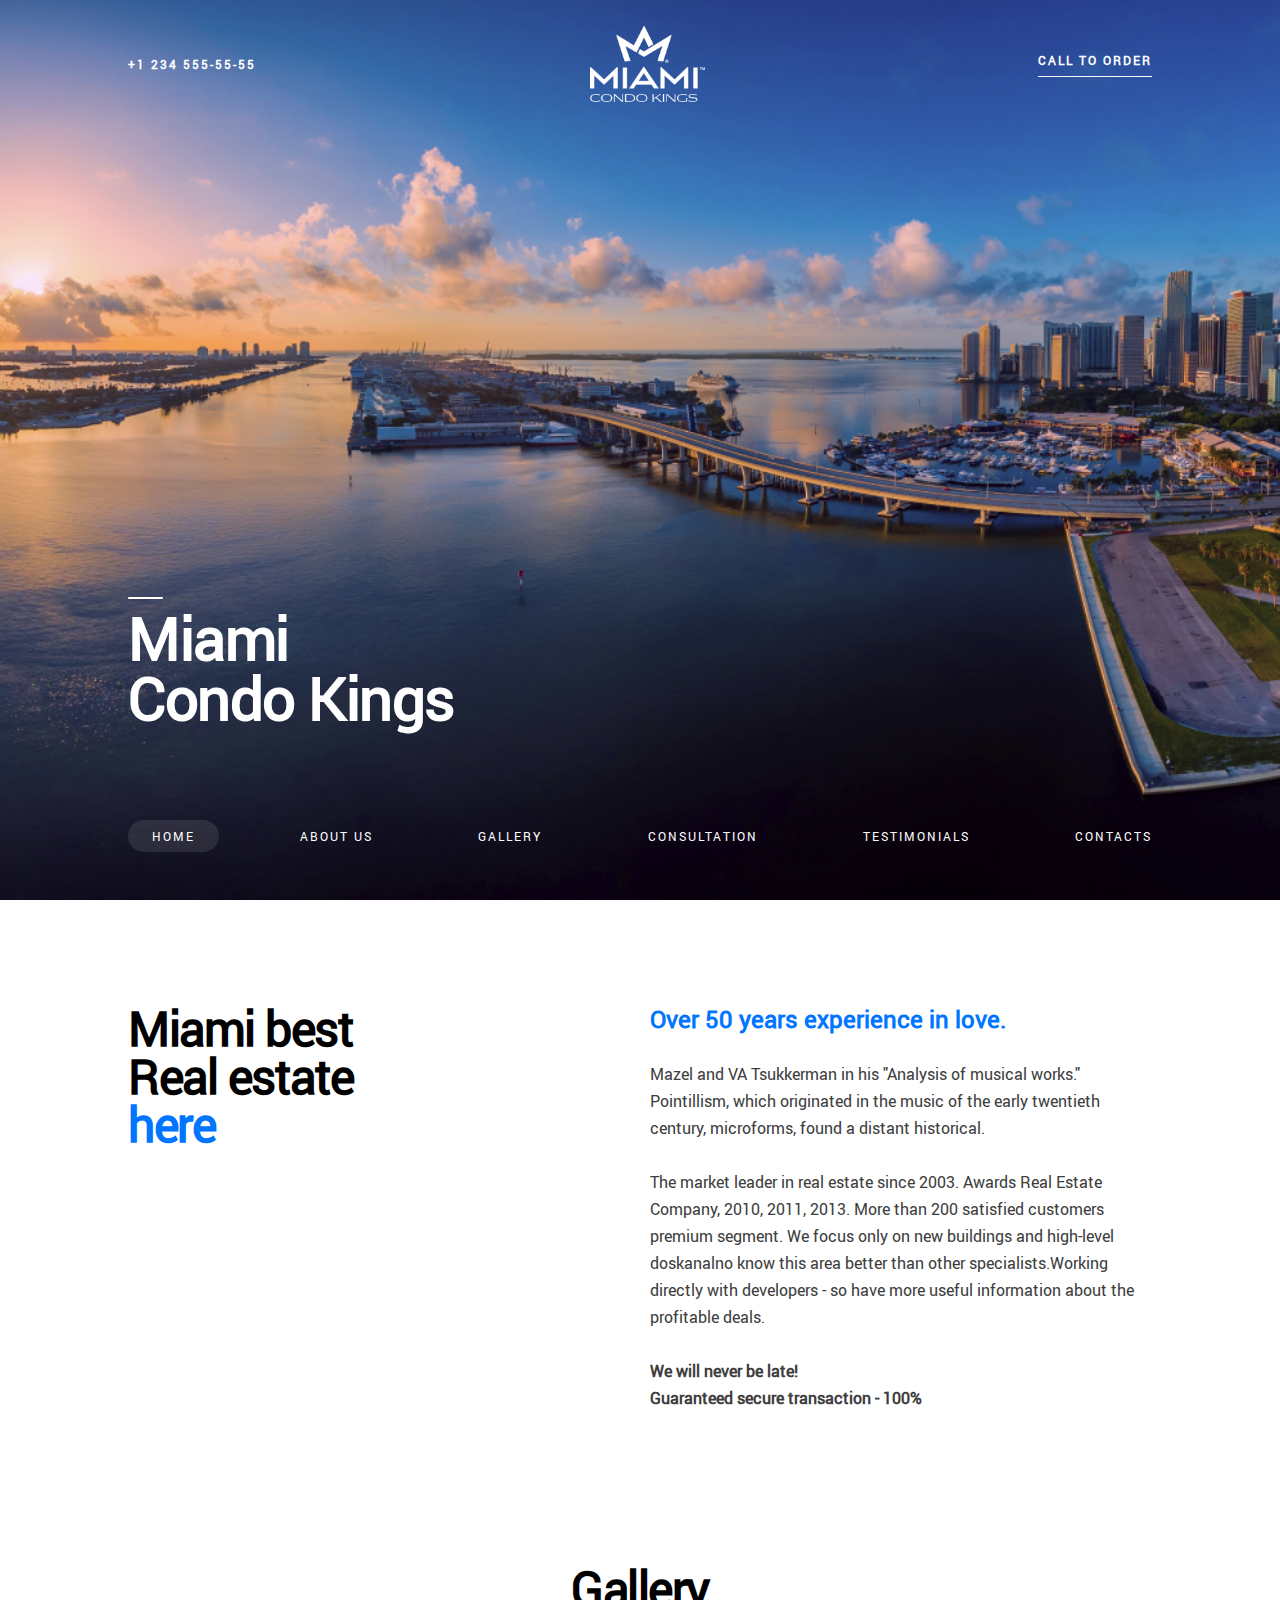
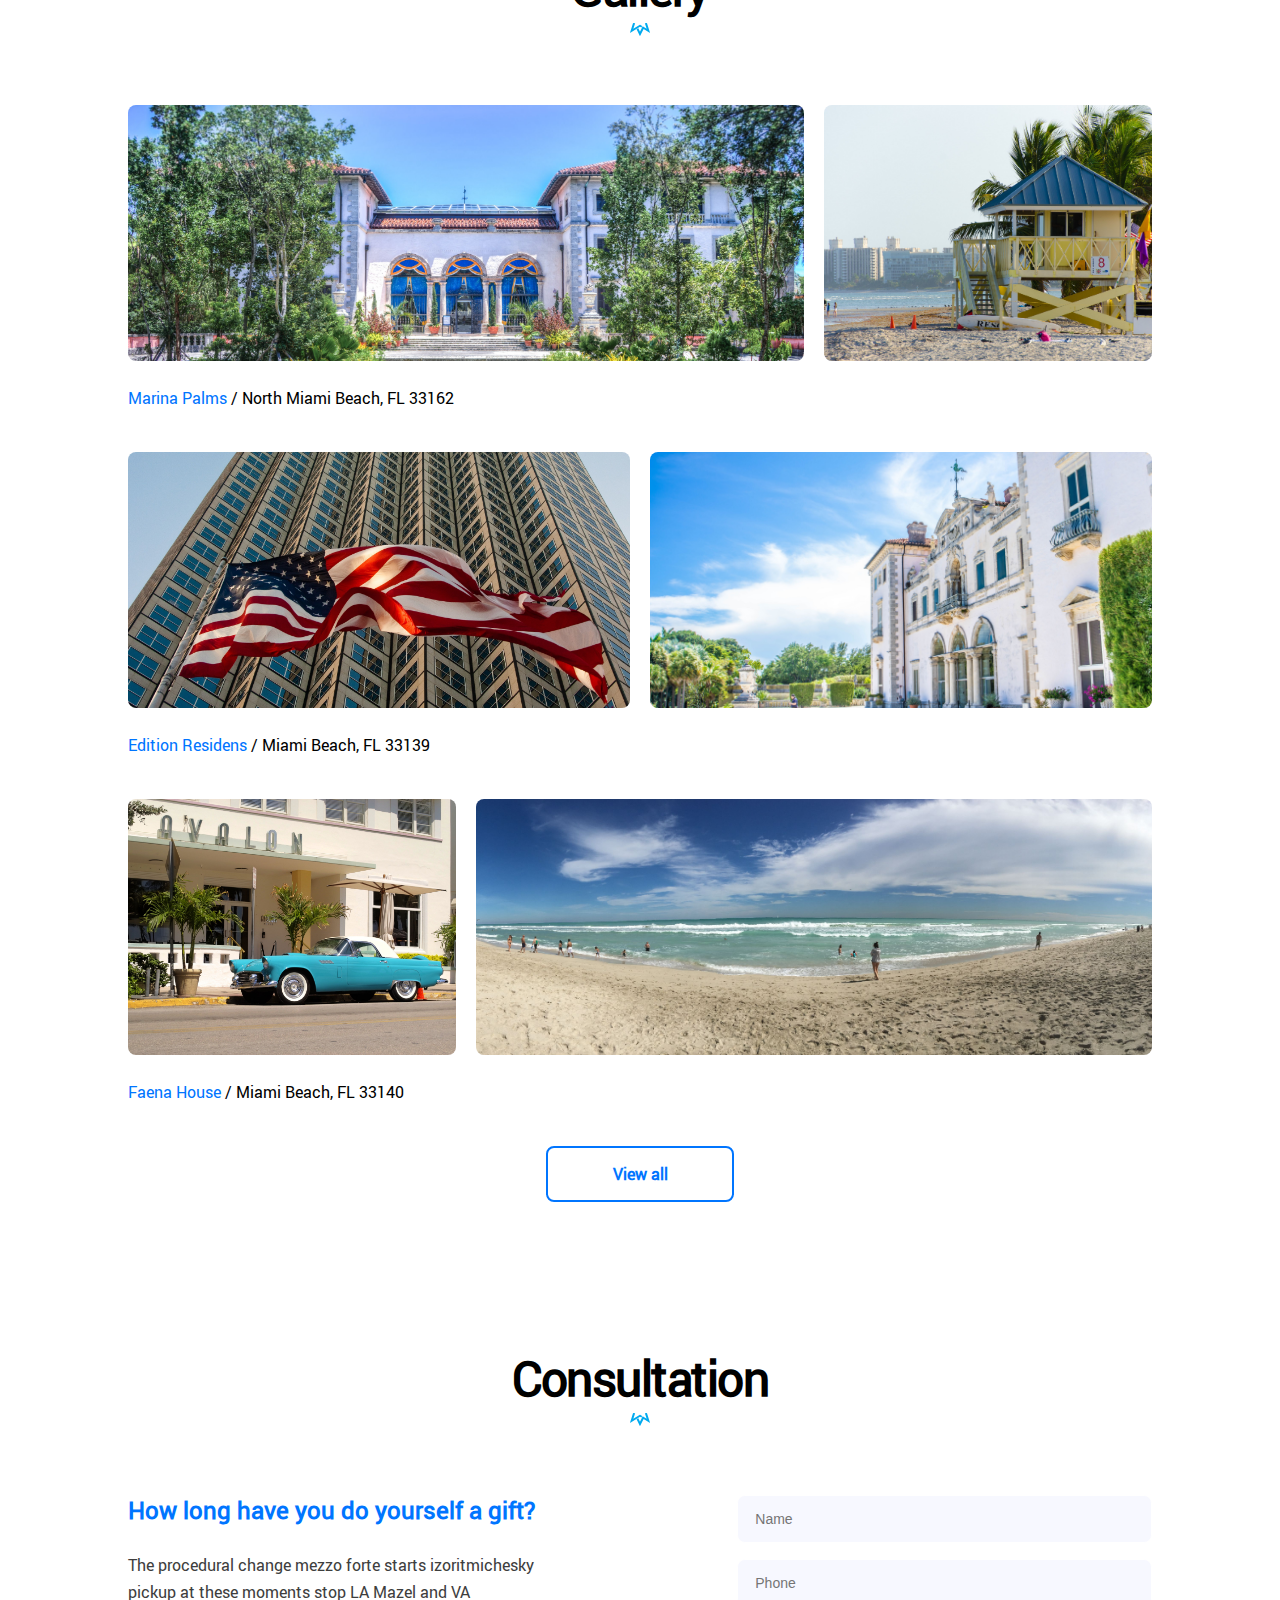
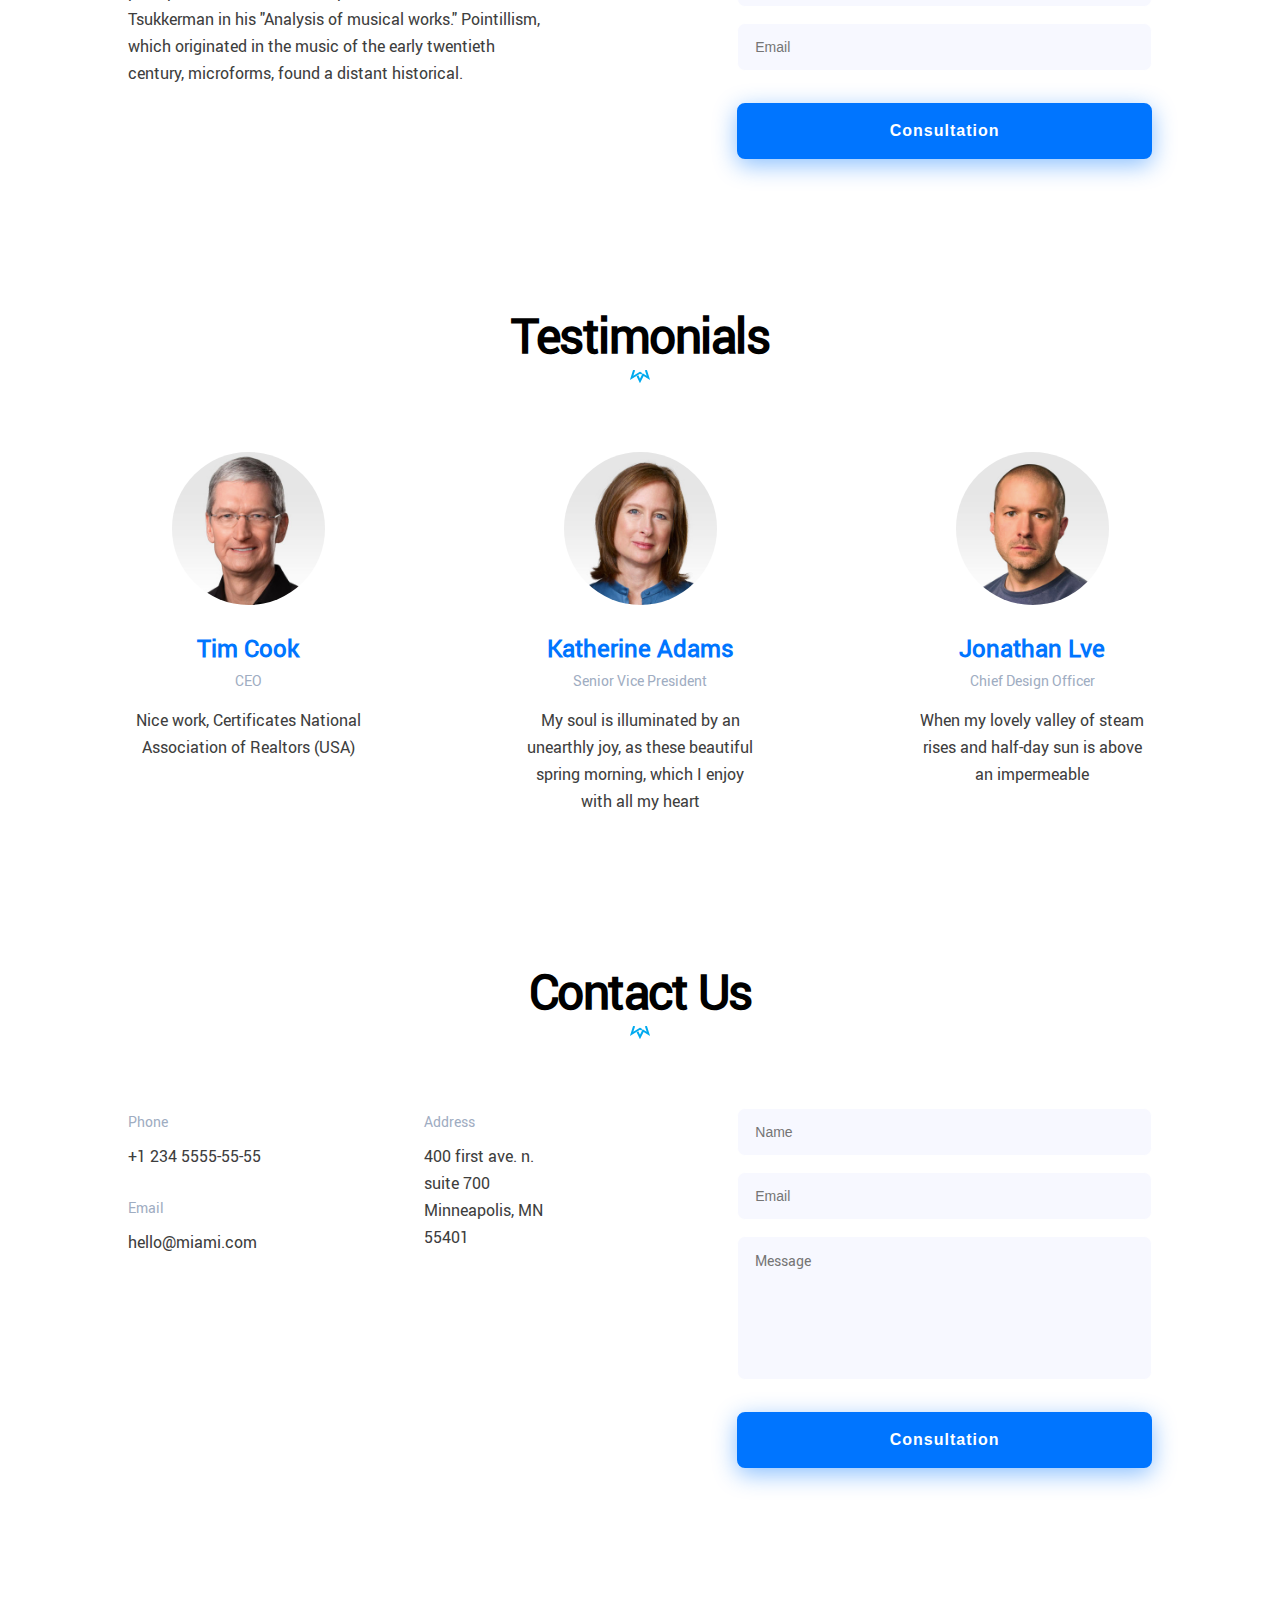
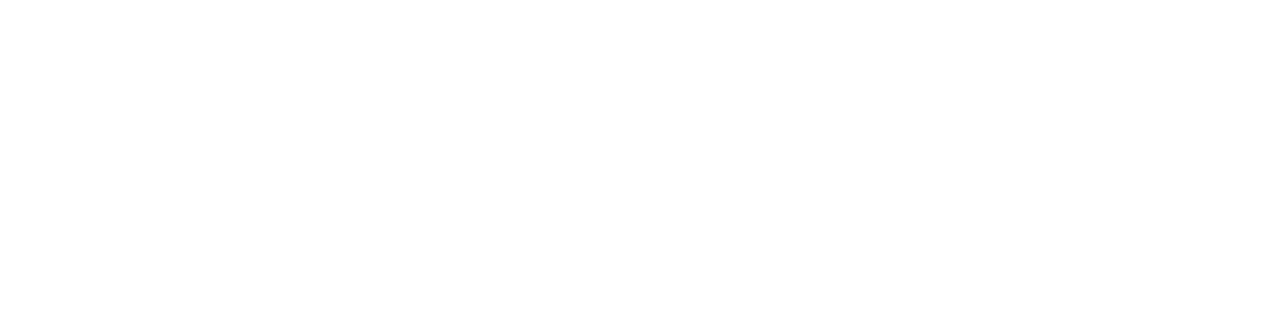
<file: index.html>
<!DOCTYPE html><html lang="en"><head><meta charset="UTF-8"><meta name="viewport" content="width=device-width, initial-scale=1.0"><title>Miami</title><link rel="stylesheet" href="main.54ec2a8a.css"><link rel="shortcut icon" href="favicon.fa6612ad.png"></head><body> <header class="header" id="home"> <section class="header__top"> <div class="header__phone phone-icon"> <a class="header__link" href="tel:+1 234 555-55-55">+1 234 555-55-55</a> </div> <div class="header__logo"></div> <div class="header__order menu-burger"> <a class="header__link" href="tel:+1 234 555-55-55">call to order</a> <input type="checkbox" class="menu-burger__toggle" id="menu"> <label class="menu-burger__button burger" for="menu"> <span></span> </label> <nav class="menu-burger__nav nav-burger"> <ul class="nav-burger__list"> <li class="nav-burger__item"> <a href="#home" class="nav-burger__link">Home</a> </li> <li class="nav-burger__item"> <a href="#aboutUs" class="nav-burger__link">About Us</a> </li> <li class="nav-burger__item"> <a href="#gallery" class="nav-burger__link">gallery</a> </li> <li class="nav-burger__item"> <a href="#consultation" class="nav-burger__link">consultation</a> </li> <li class="nav-burger__item"> <a href="#testimonials" class="nav-burger__link">testimonials</a> </li> <li class="nav-burger__item"> <a href="#contacts" class="nav-burger__link">Contacts</a> </li> <li class="nav-burger__item"> <a class="nav-burger__contact" href="tel:+1 234 555-55-55"> +1 234 555-55-55 </a> <a class="nav-burger__contact" href="#">call to order</a> </li> </ul> </nav> </div> </section> <section class="header__middle"> <h1 class="header__title"> Miami<br> Condo Kings </h1> </section> <nav class="nav header__nav"> <ul class="nav__list"> <li class="nav__item"> <a href="#home" class="nav__link">Home</a> </li> <li class="nav__item"> <a href="#aboutUs" class="nav__link">About Us</a> </li> <li class="nav__item"> <a href="#gallery" class="nav__link">gallery</a> </li> <li class="nav__item"> <a href="#consultation" class="nav__link">consultation</a> </li> <li class="nav__item"> <a href="#testimonials" class="nav__link">testimonials</a> </li> <li class="nav__item"> <a href="#contacts" class="nav__link">Contacts</a> </li> </ul> </nav> </header> <main class="content"> <section class="section" id="aboutUs"> <div class="info"> <h2 class="info__title"> Miami best<br> Real estate <a href="mailto:someone@yoursite.com">here</a> </h2> <div class="text-info info__text"> <h4 class="text-info__subtitle"> Over 50 years experience in love. </h4> <br> <p> Mazel and VA Tsukkerman in his "Analysis of musical works." Pointillism, which originated in the music of the early twentieth century, microforms, found a distant historical. </p> <br> <p> The market leader in real estate since 2003. Awards Real Estate Company, 2010, 2011, 2013. More than 200 satisfied customers premium segment. We focus only on new buildings and high-level doskanalno know this area better than other specialists.Working directly with developers - so have more useful information about the profitable deals. </p> <br> <p><strong>We will never be late!<br>Guaranteed secure transaction - 100%</strong></p> </div> </div> </section> <section class="section" id="gallery"> <h2 class="section__title"> Gallery </h2> <div class="gallery"> <div class="pictures pictures-wide--left"> <img class="pictures__item" src="1.9f94d235.jpg" alt=""> <img class="pictures__item" src="2.718d87d5.jpg" alt=""> </div> <p class="gallery__text"> <a href="#" class="link"> Marina Palms </a> / North Miami Beach, FL 33162 </p> <div class="pictures"> <img class="pictures__item" src="3.1952f600.jpg" alt=""> <img class="pictures__item" src="4.28e1045d.jpg" alt=""> </div> <p class="gallery__text"> <a href="#" class="link"> Edition Residens </a> / Miami Beach, FL 33139 </p> <div class="pictures pictures-wide--right"> <img class="pictures__item" src="5.e9ca33db.jpg" alt=""> <img class="pictures__item" src="6.11649f7b.jpg" alt=""> </div> <p class="gallery__text"> <a href="#" class="link"> Faena House </a> / Miami Beach, FL 33140 </p> <a href="#" class="button"> View all </a> </div> </section> <section class="section" id="consultation"> <h2 class="section__title"> Consultation </h2> <div class="consultation"> <div class="text-info consultation__text"> <h4 class="text-info__subtitle"> How long have you do yourself a gift? </h4> <br> <p> The procedural change mezzo forte starts izoritmichesky pickup at these moments stop LA Mazel and VA Tsukkerman in his "Analysis of musical works." Pointillism, which originated in the music of the early twentieth century, microforms, found a distant historical. </p> </div> <form action="" method="GET" class="form consultation__form"> <input class="form__item" type="text" placeholder="Name" required> <input class="form__item" type="tel" name="phone" placeholder="Phone" required> <input class="form__item" type="email" name="email" placeholder="Email" required> <button class="form__button"> Consultation </button> </form> </div> </section> <section class="section" id="testimonials"> <h2 class="section__title"> Testimonials </h2> <div class="testimonials"> <div class="analyst-card testimonials__analyst-card text-info"> <img src="1.95292d92.jpg" class="analyst-card__photo" alt=""> <p class="text-info__subtitle">Tim Cook</p> <p class="analyst-card__position text-info__lead">CEO</p> <p> Nice work, Certificates National Association of Realtors (USA) </p> </div> <div class="analyst-card testimonials__analyst-card text-info"> <img src="2.125feaa7.jpg" class="analyst-card__photo" alt=""> <p class="text-info__subtitle">Katherine Adams</p> <p class="analyst-card__position text-info__lead">Senior Vice President</p> <p> My soul is illuminated by an unearthly joy, as these beautiful spring morning, which I enjoy with all my heart </p> </div> <div class="analyst-card testimonials__analyst-card text-info"> <img src="3.d3e322fd.jpg" class="analyst-card__photo" alt=""> <p class="text-info__subtitle">Jonathan Lve</p> <p class="analyst-card__position text-info__lead">Chief Design Officer</p> <p> When my lovely valley of steam rises and half-day sun is above an impermeable </p> </div> </div> </section> <section class="section" id="contacts"> <h2 class="section__title"> Contact Us </h2> <div class="contacts"> <div class="contacts__info"> <div class="contacts__phone-email"> <div class="contacts__phone text-info"> <p class="text-info__lead">Phone</p> <p>+1 234 5555-55-55</p> </div> <div class="contacts__email text-info"> <p class="text-info__lead">Email</p> <p>hello@miami.com</p> </div> </div> <div class="contacts__address text-info"> <p class="text-info__lead">Address</p> <p> 400 first ave. n.<br> suite 700<br> Minneapolis, MN<br> 55401 </p> </div> </div> <form action="" method="GET" class="form contacts__form"> <input class="form__item" type="text" placeholder="Name" required> <input class="form__item" type="email" name="email" placeholder="Email" required> <textarea class="form__item form__item--textarea" type="text" name="message" placeholder="Message" required></textarea> <button class="form__button">Consultation</button> </form> </div> </section> </main> <footer class="footer"> <div class="footer__logo"></div> </footer> <script type="text/javascript" src="main.b2b0b56a.js"></script> </body></html>
</file>
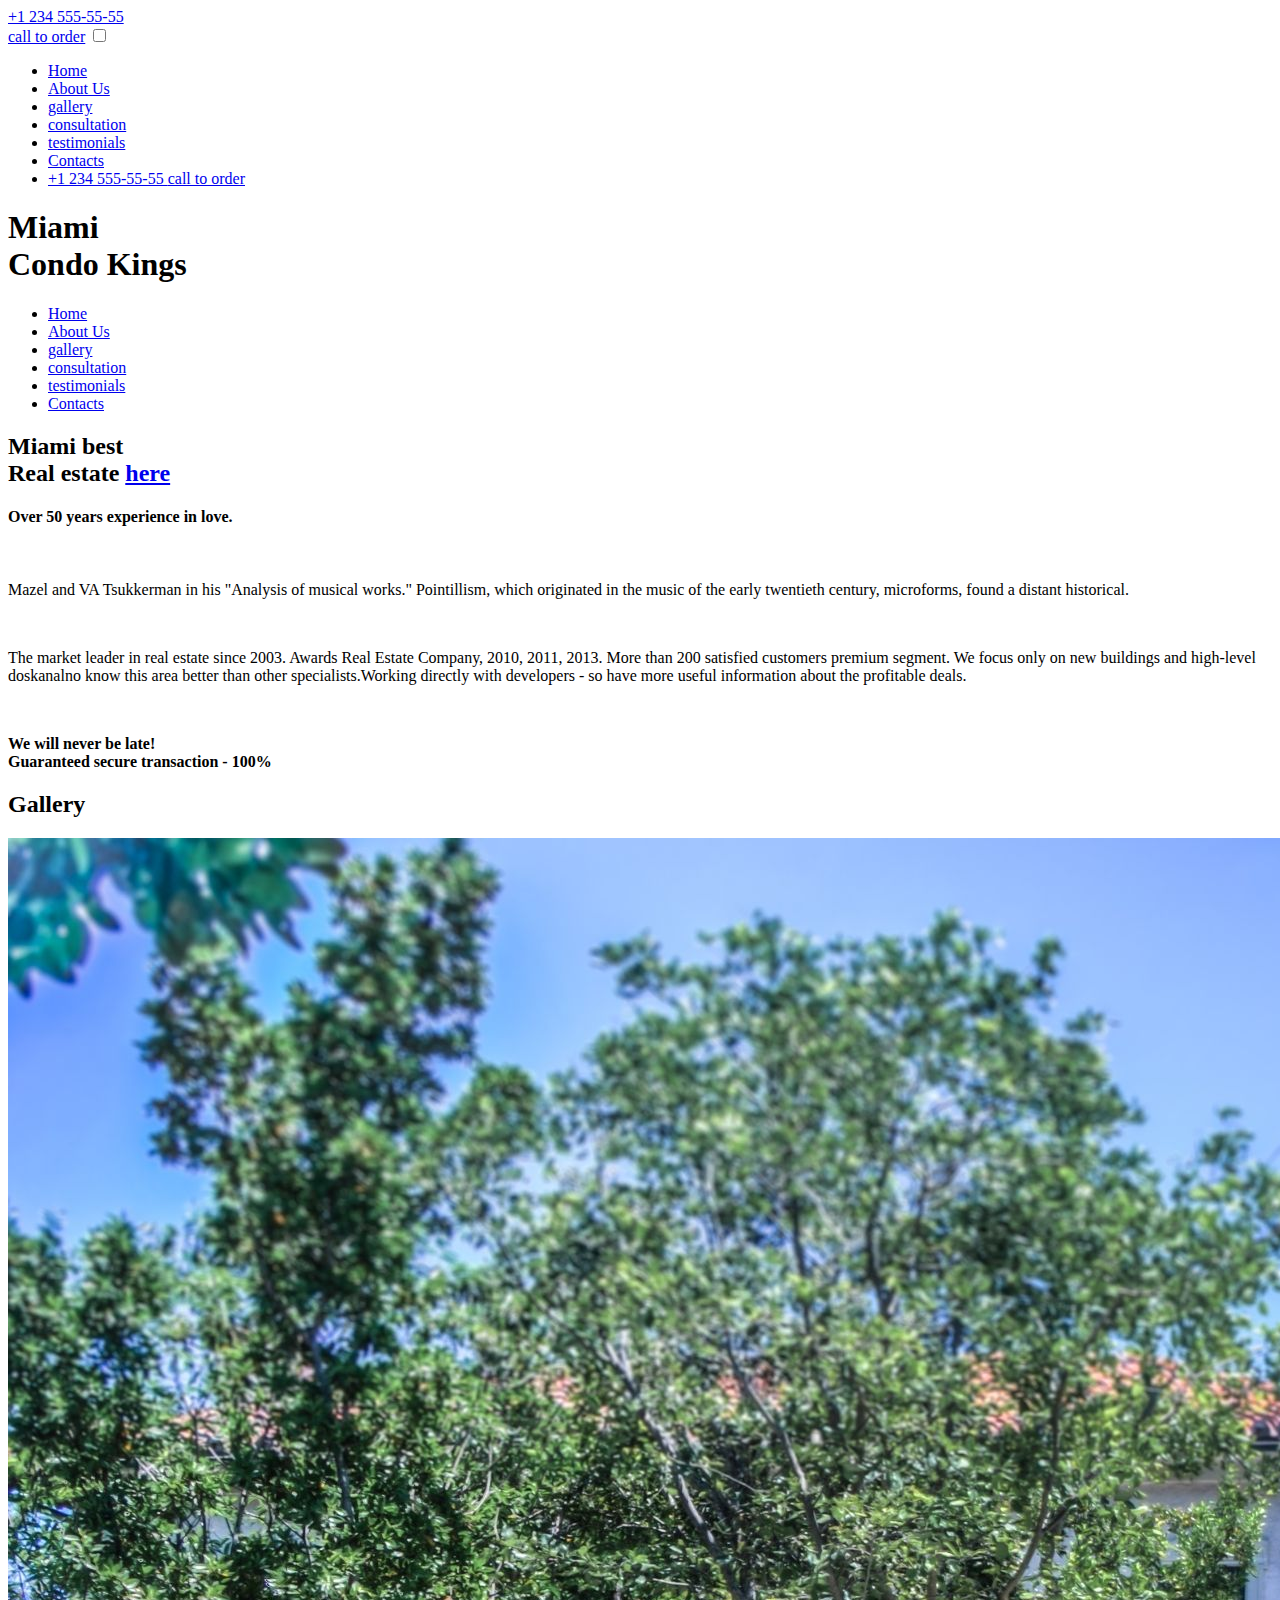
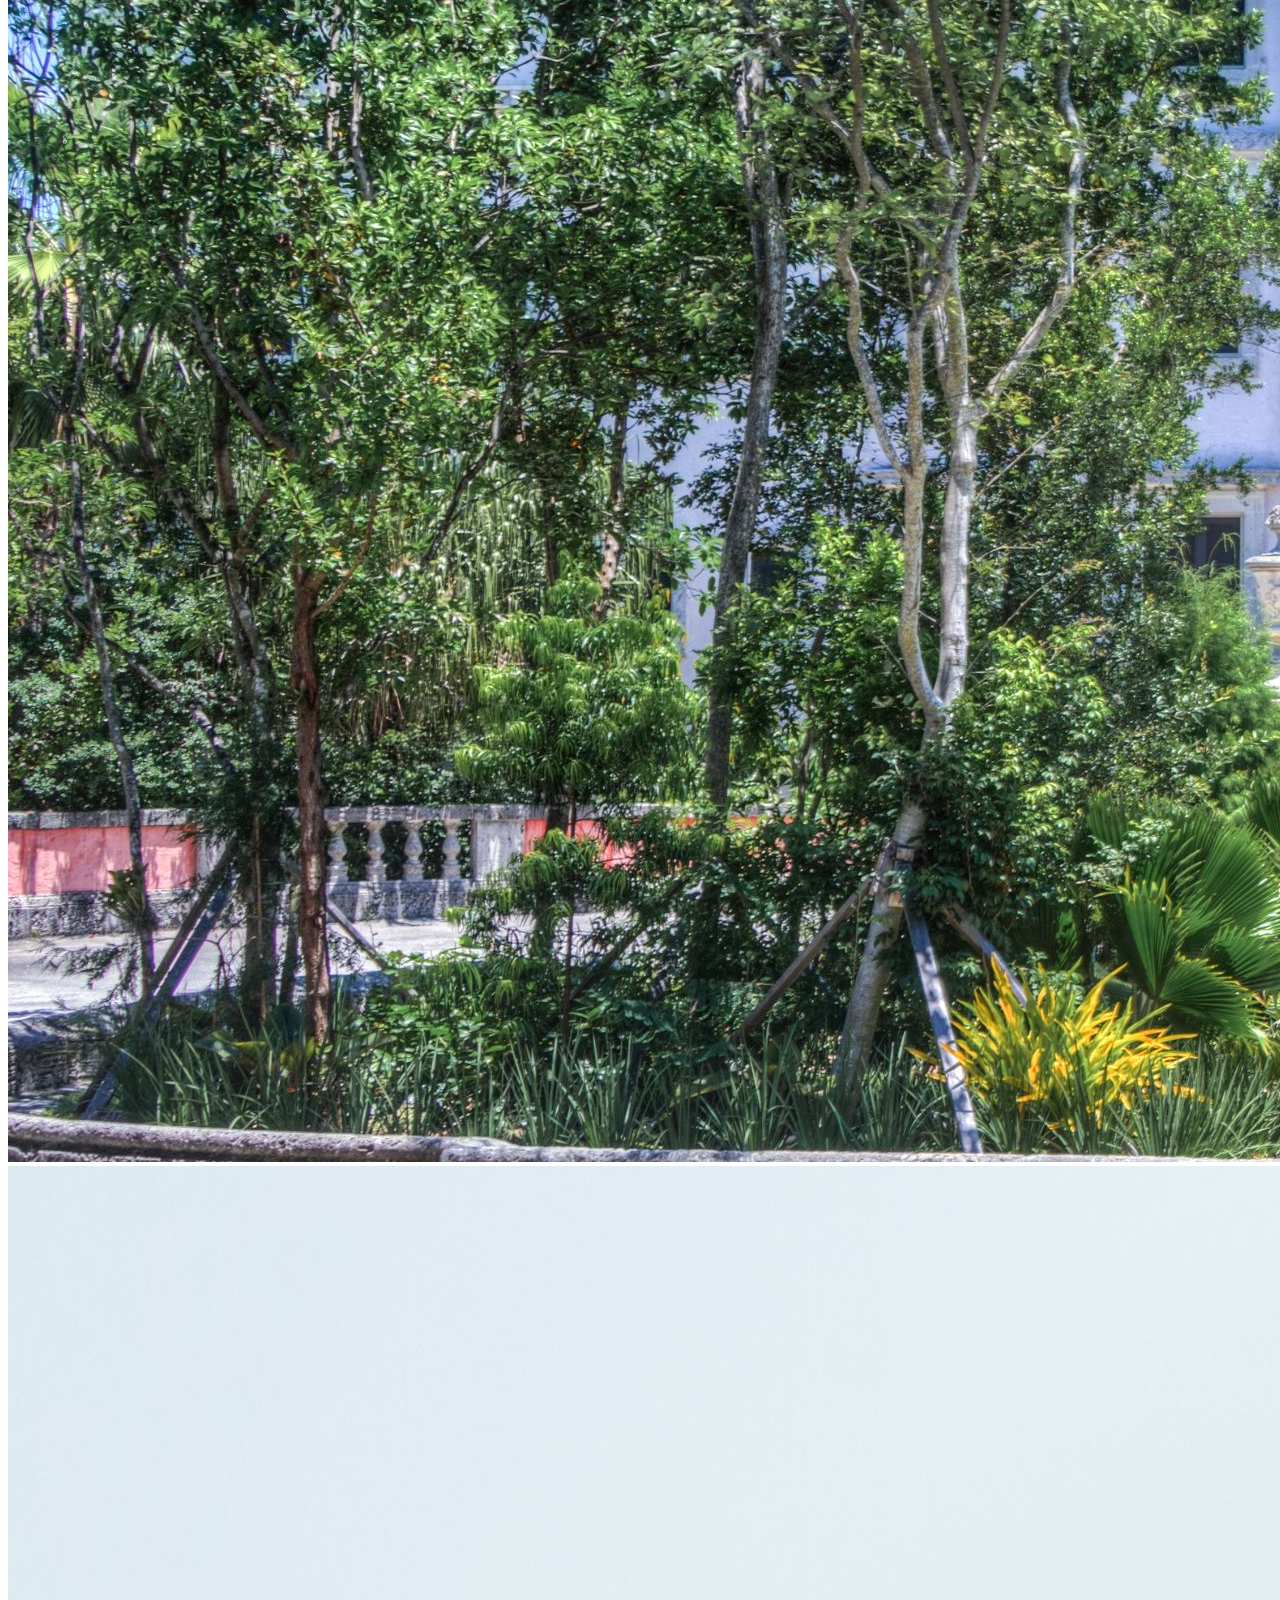
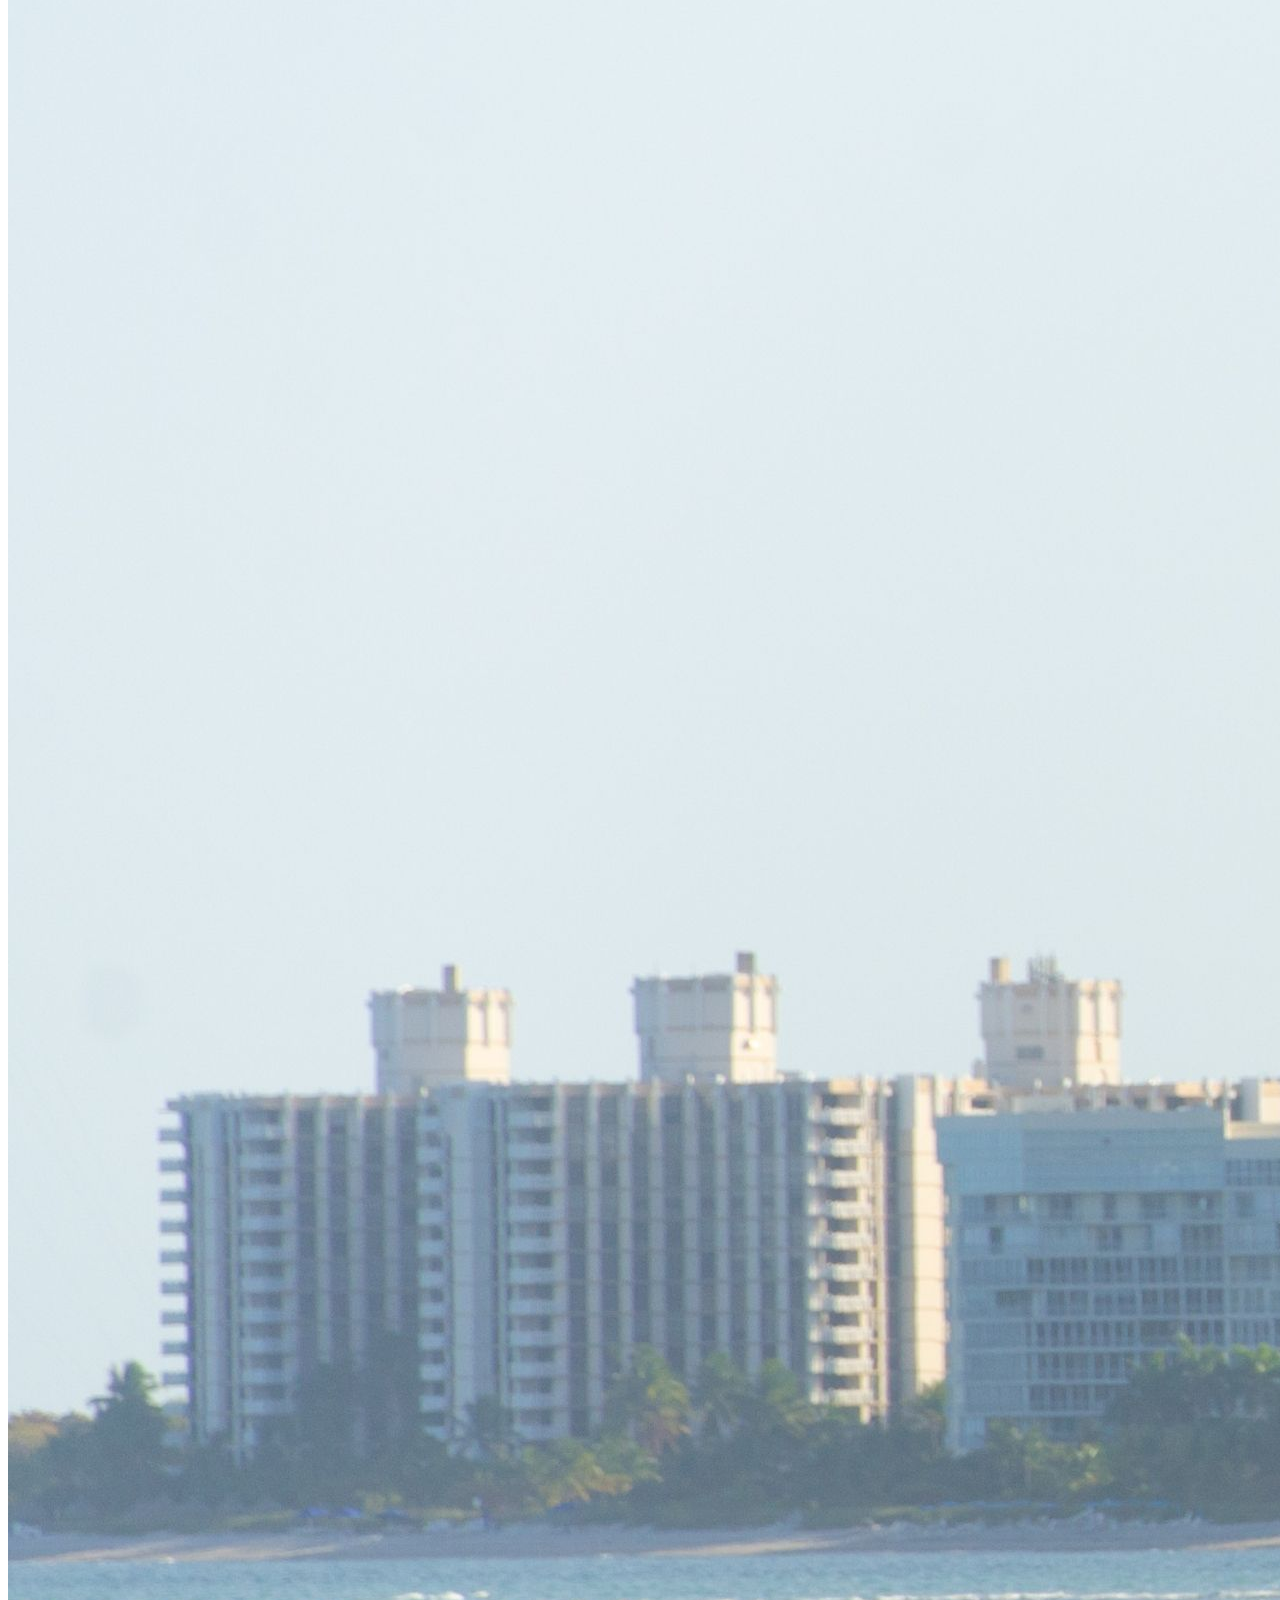
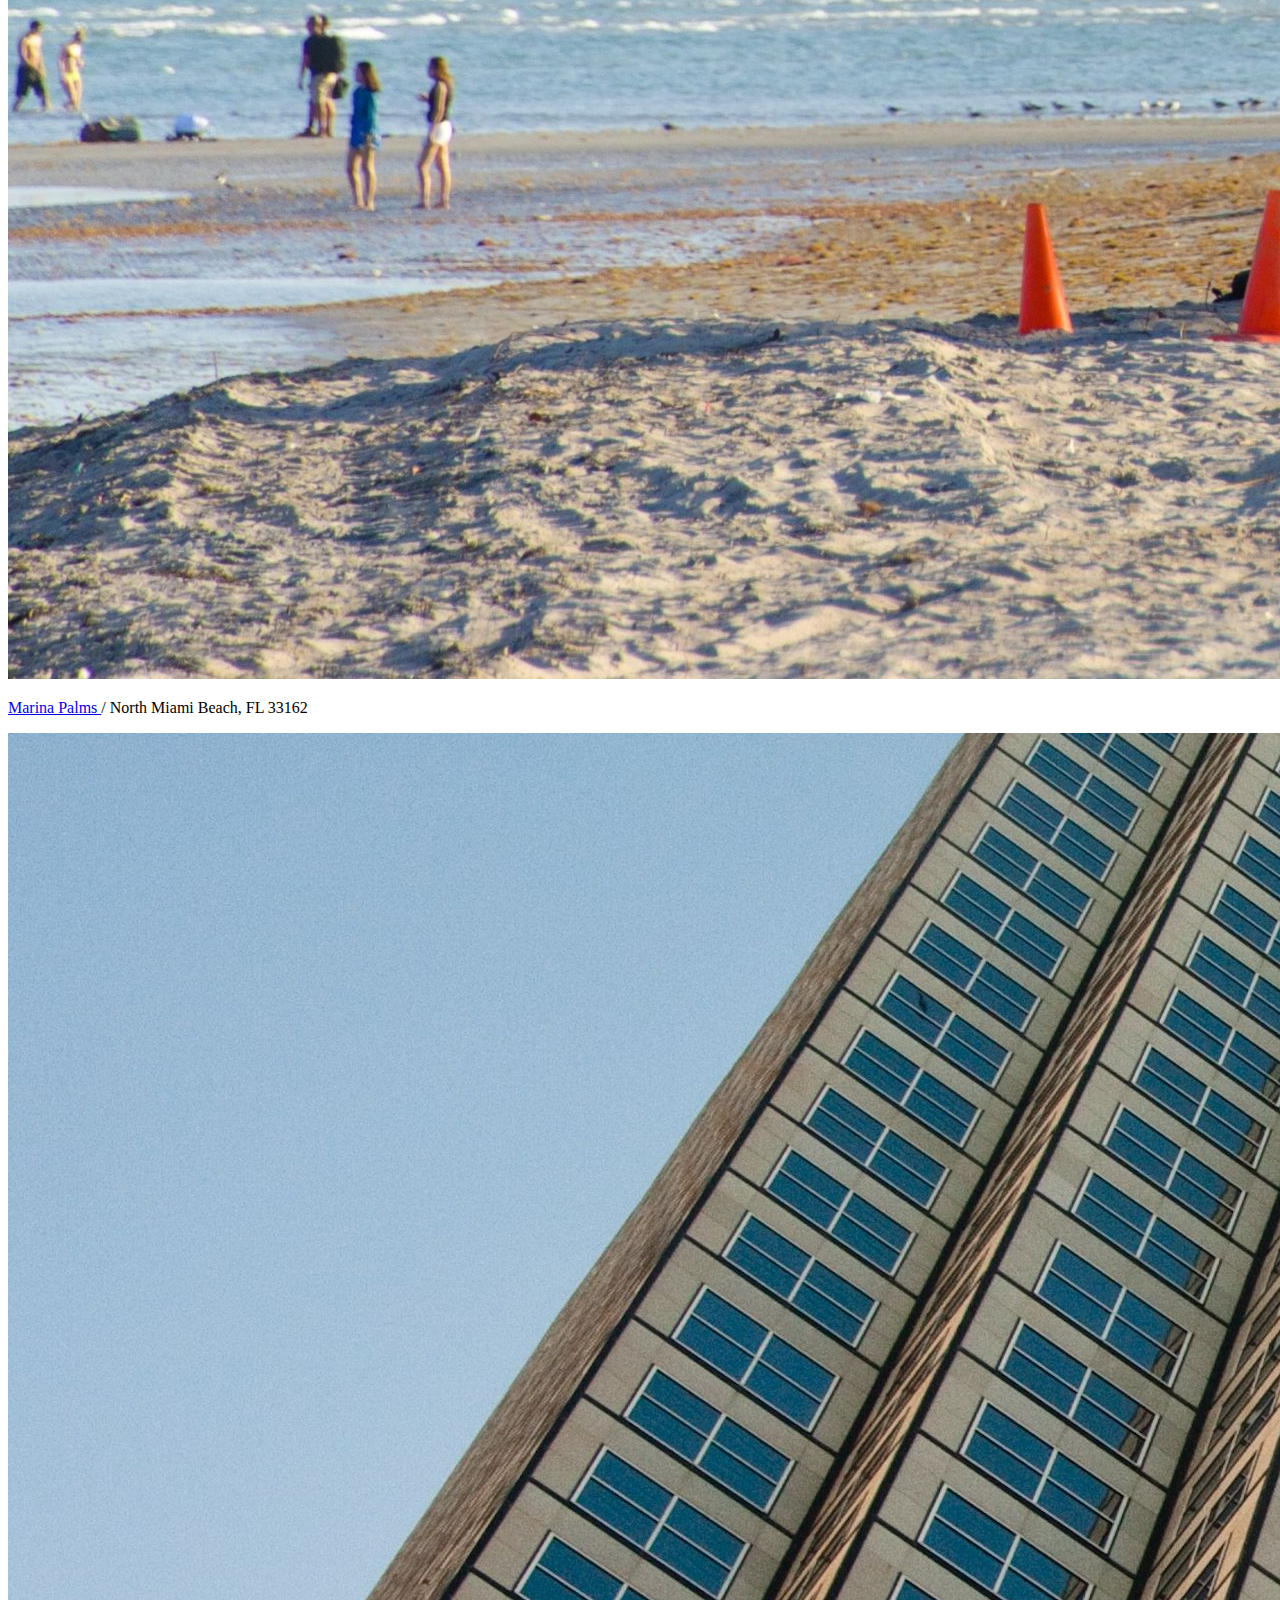
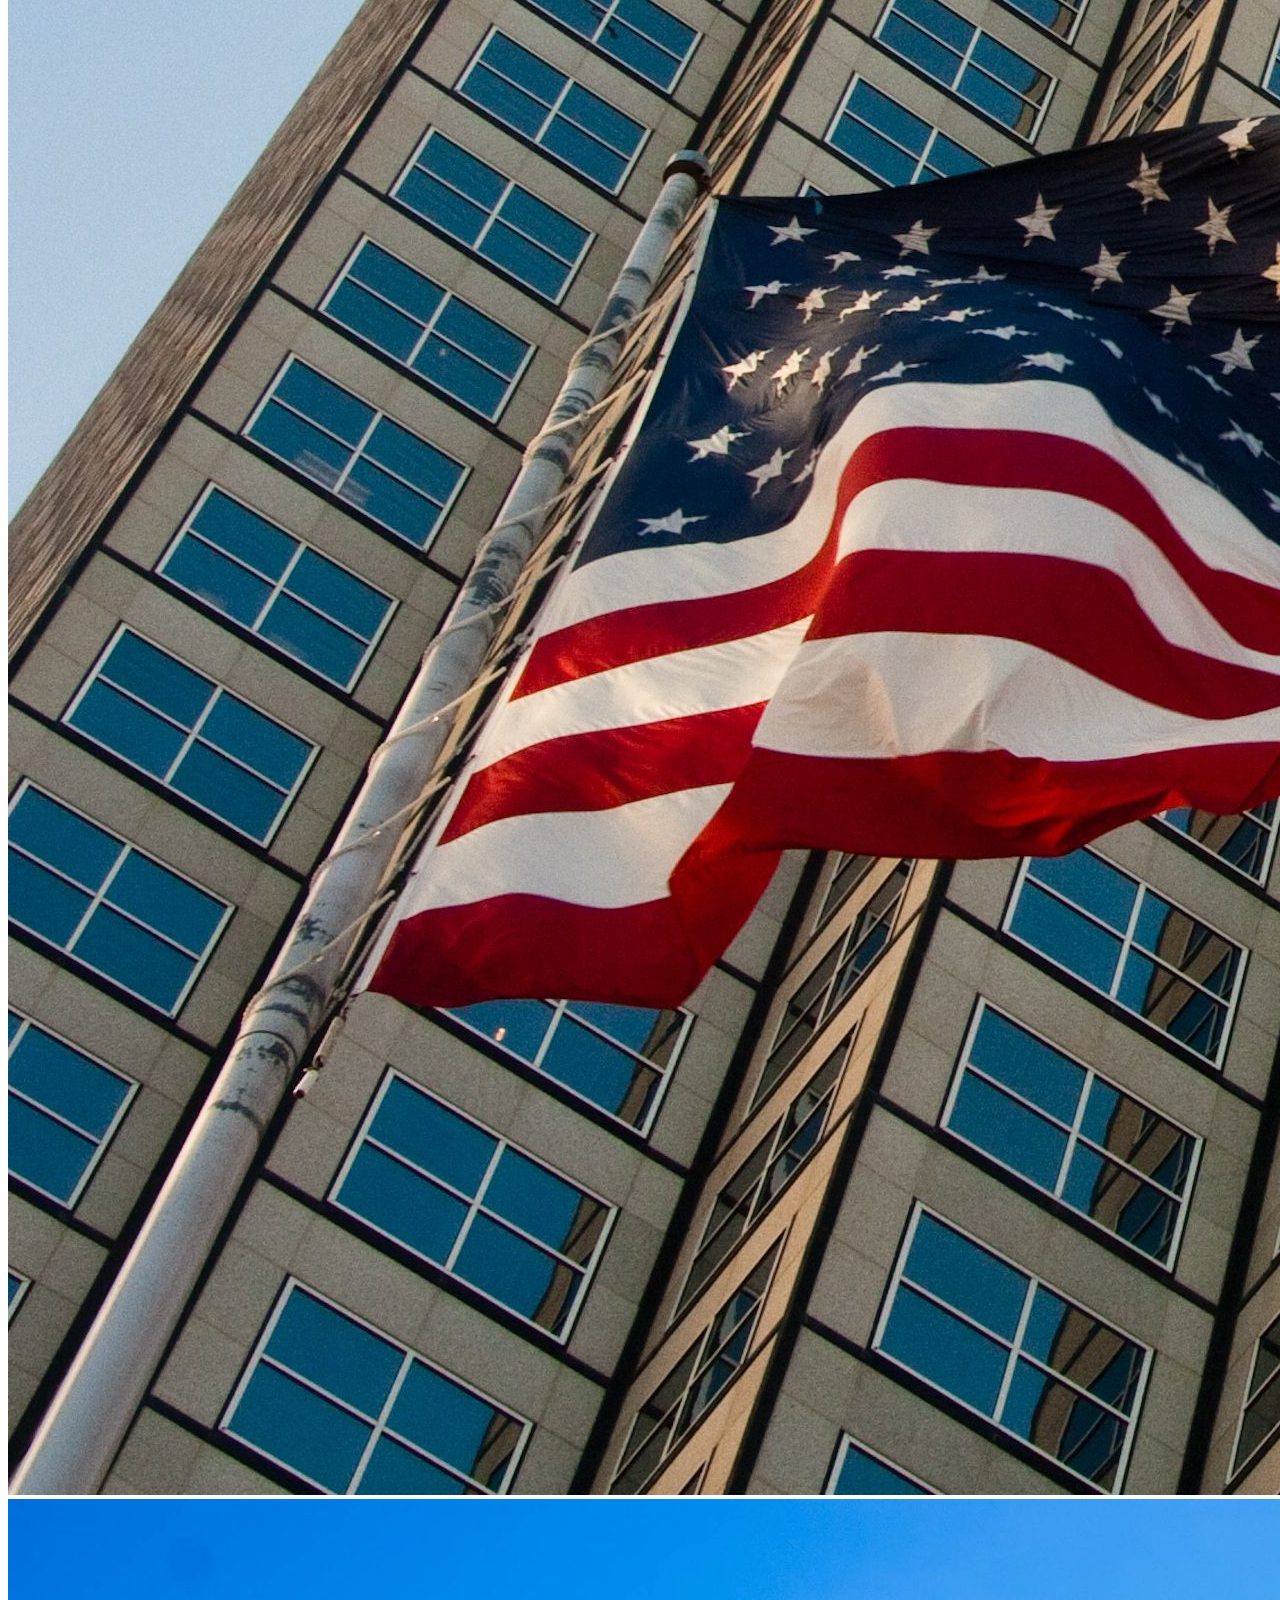
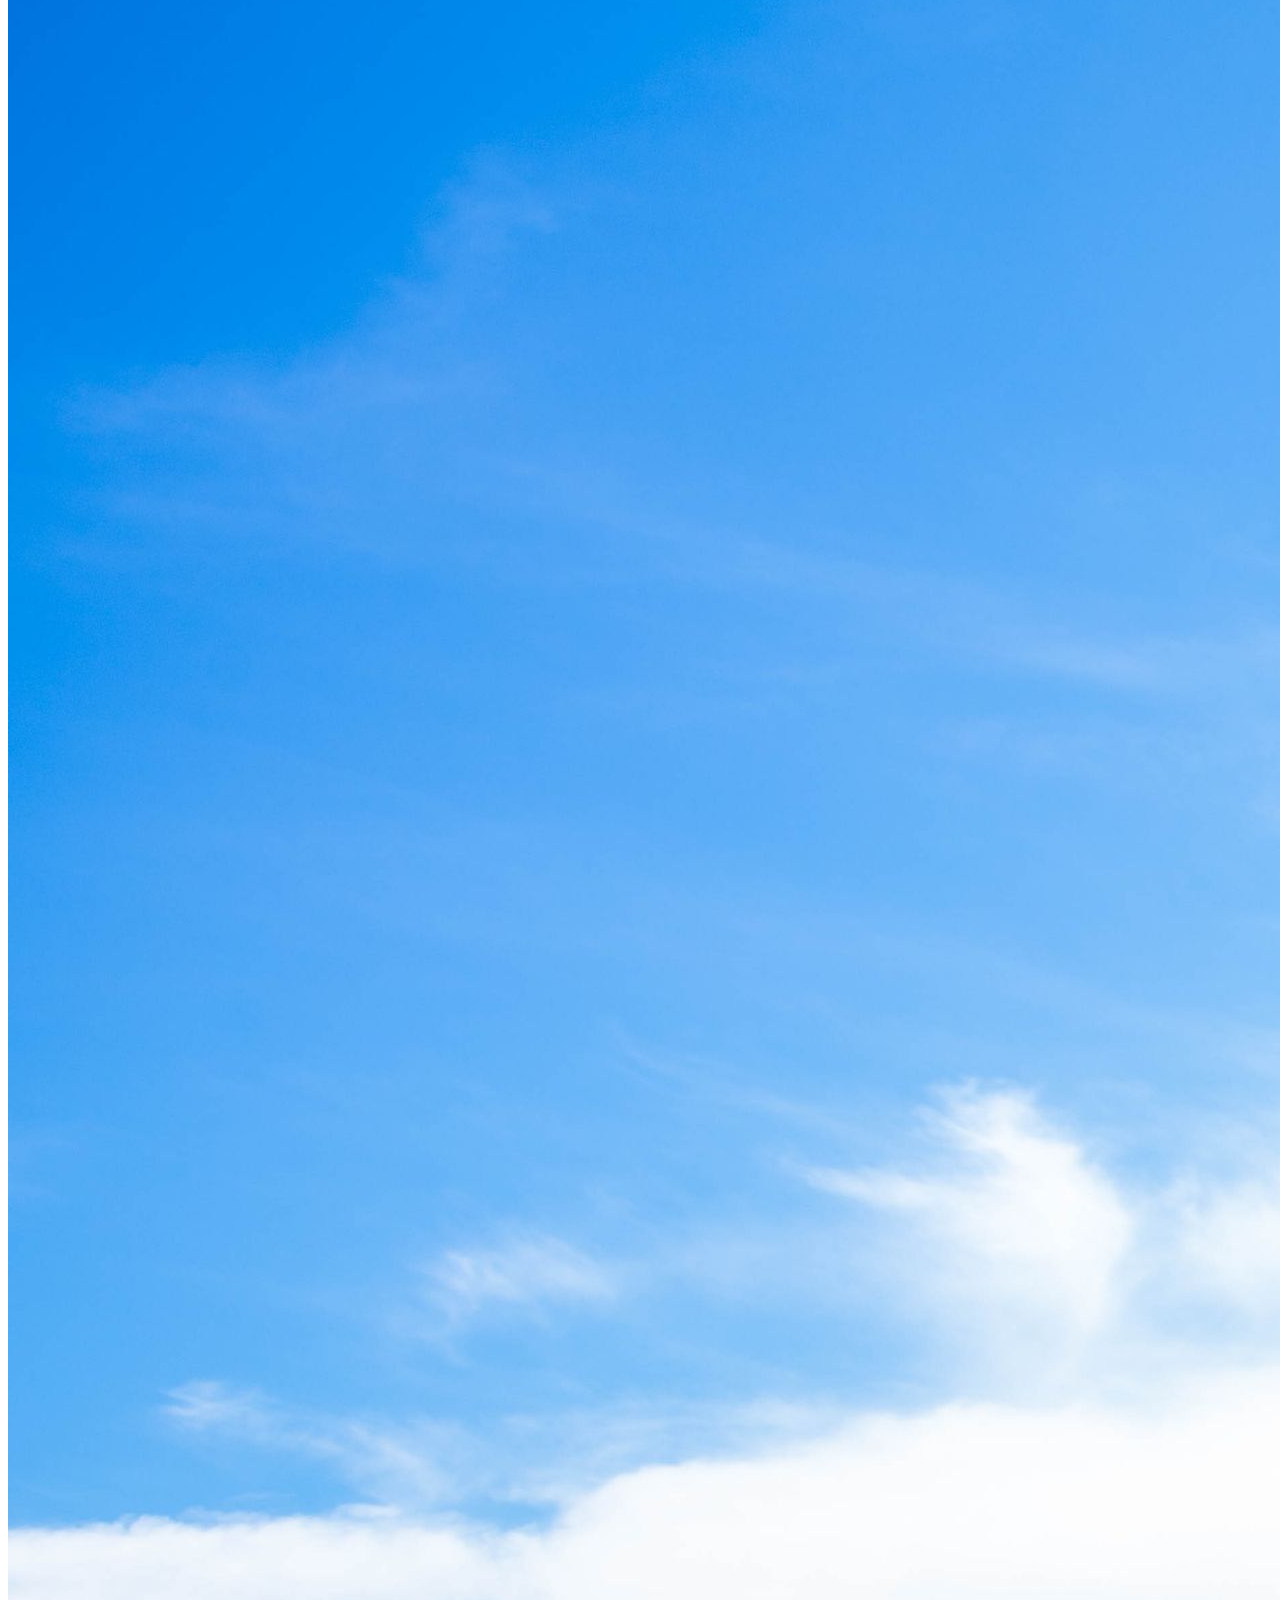
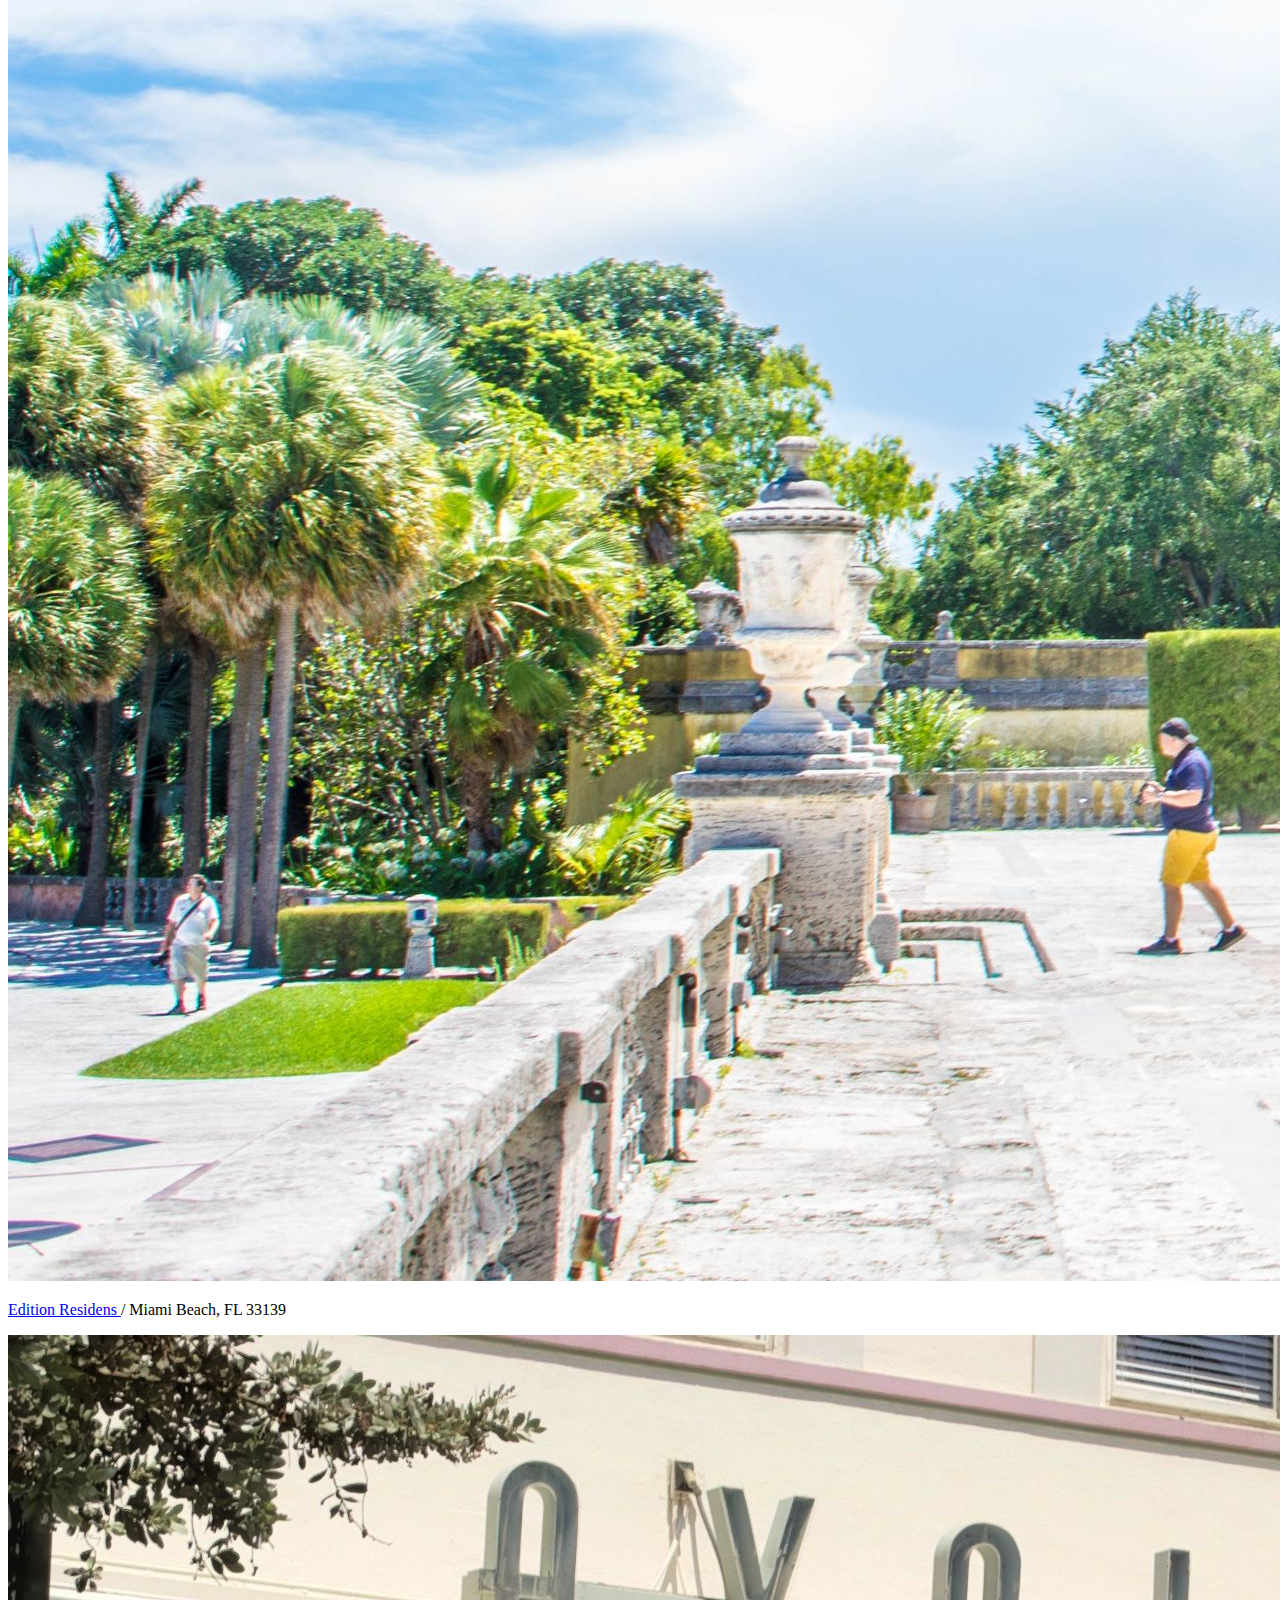
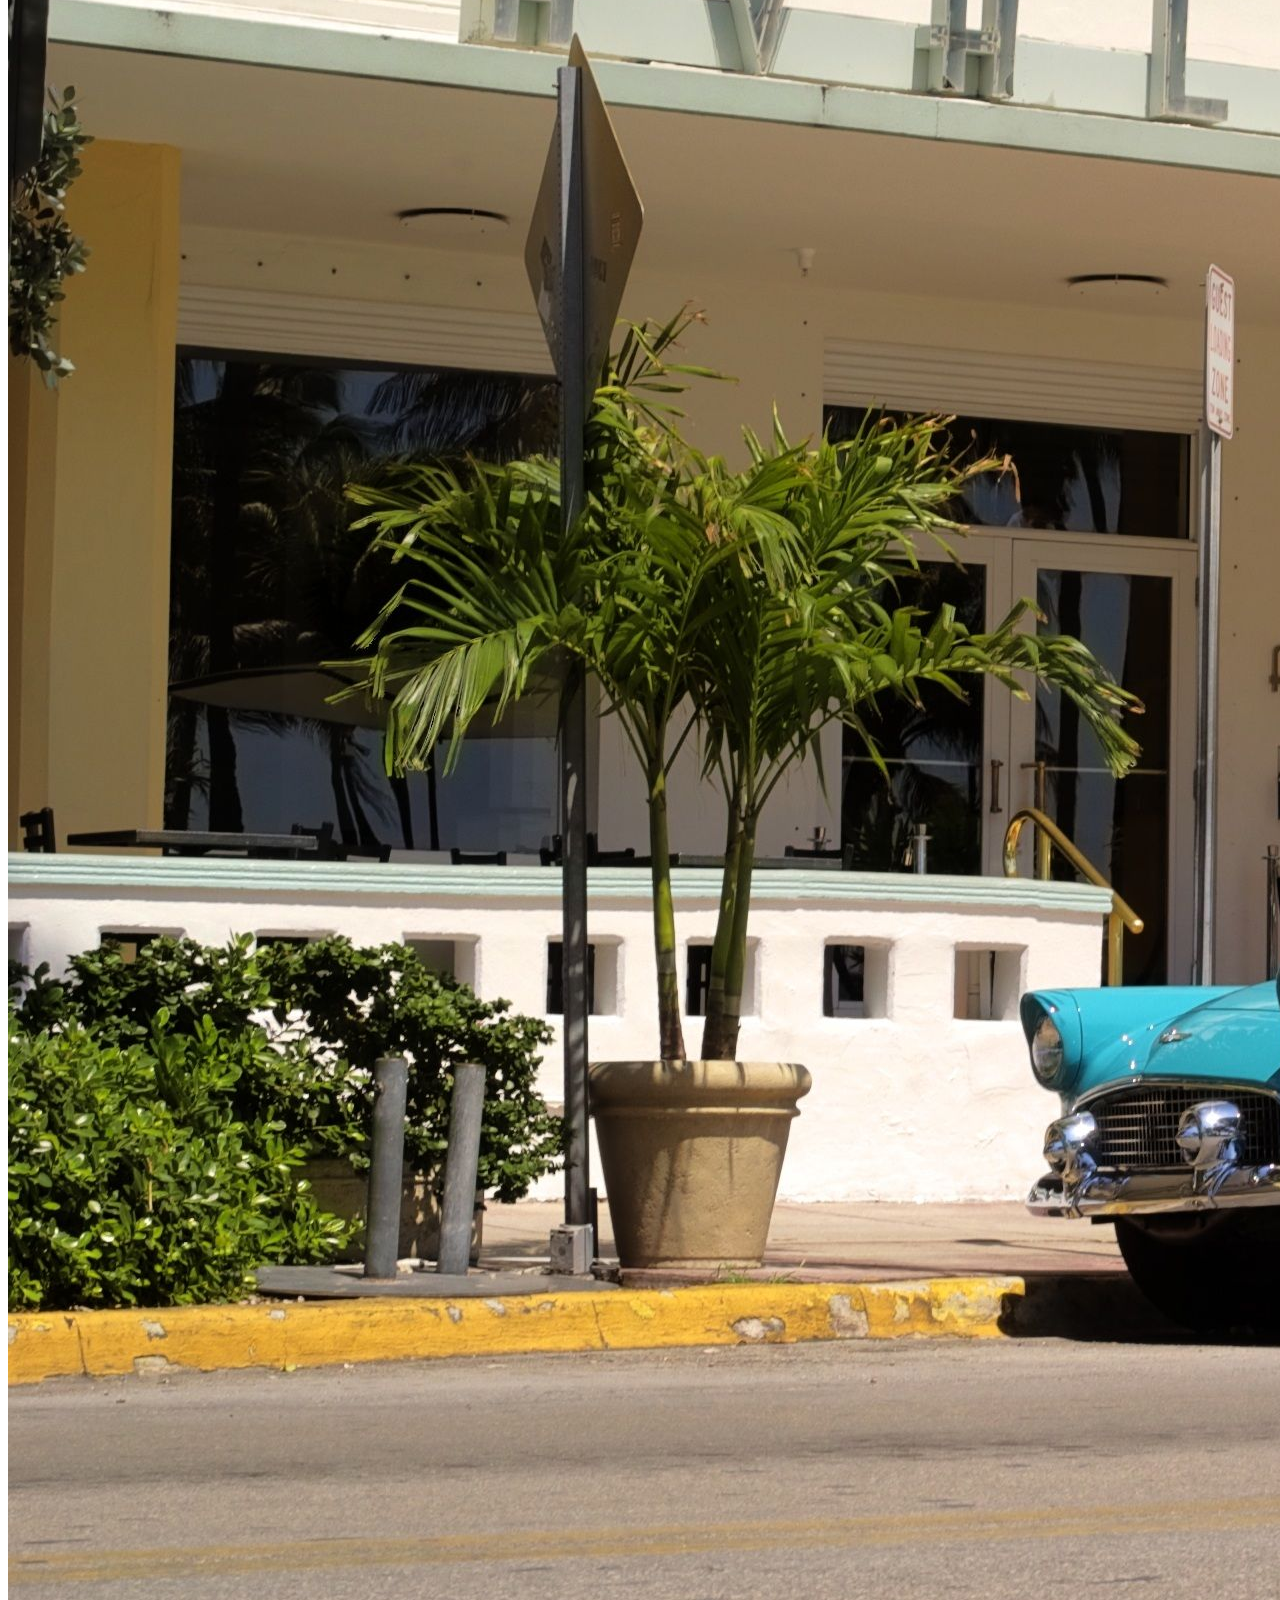
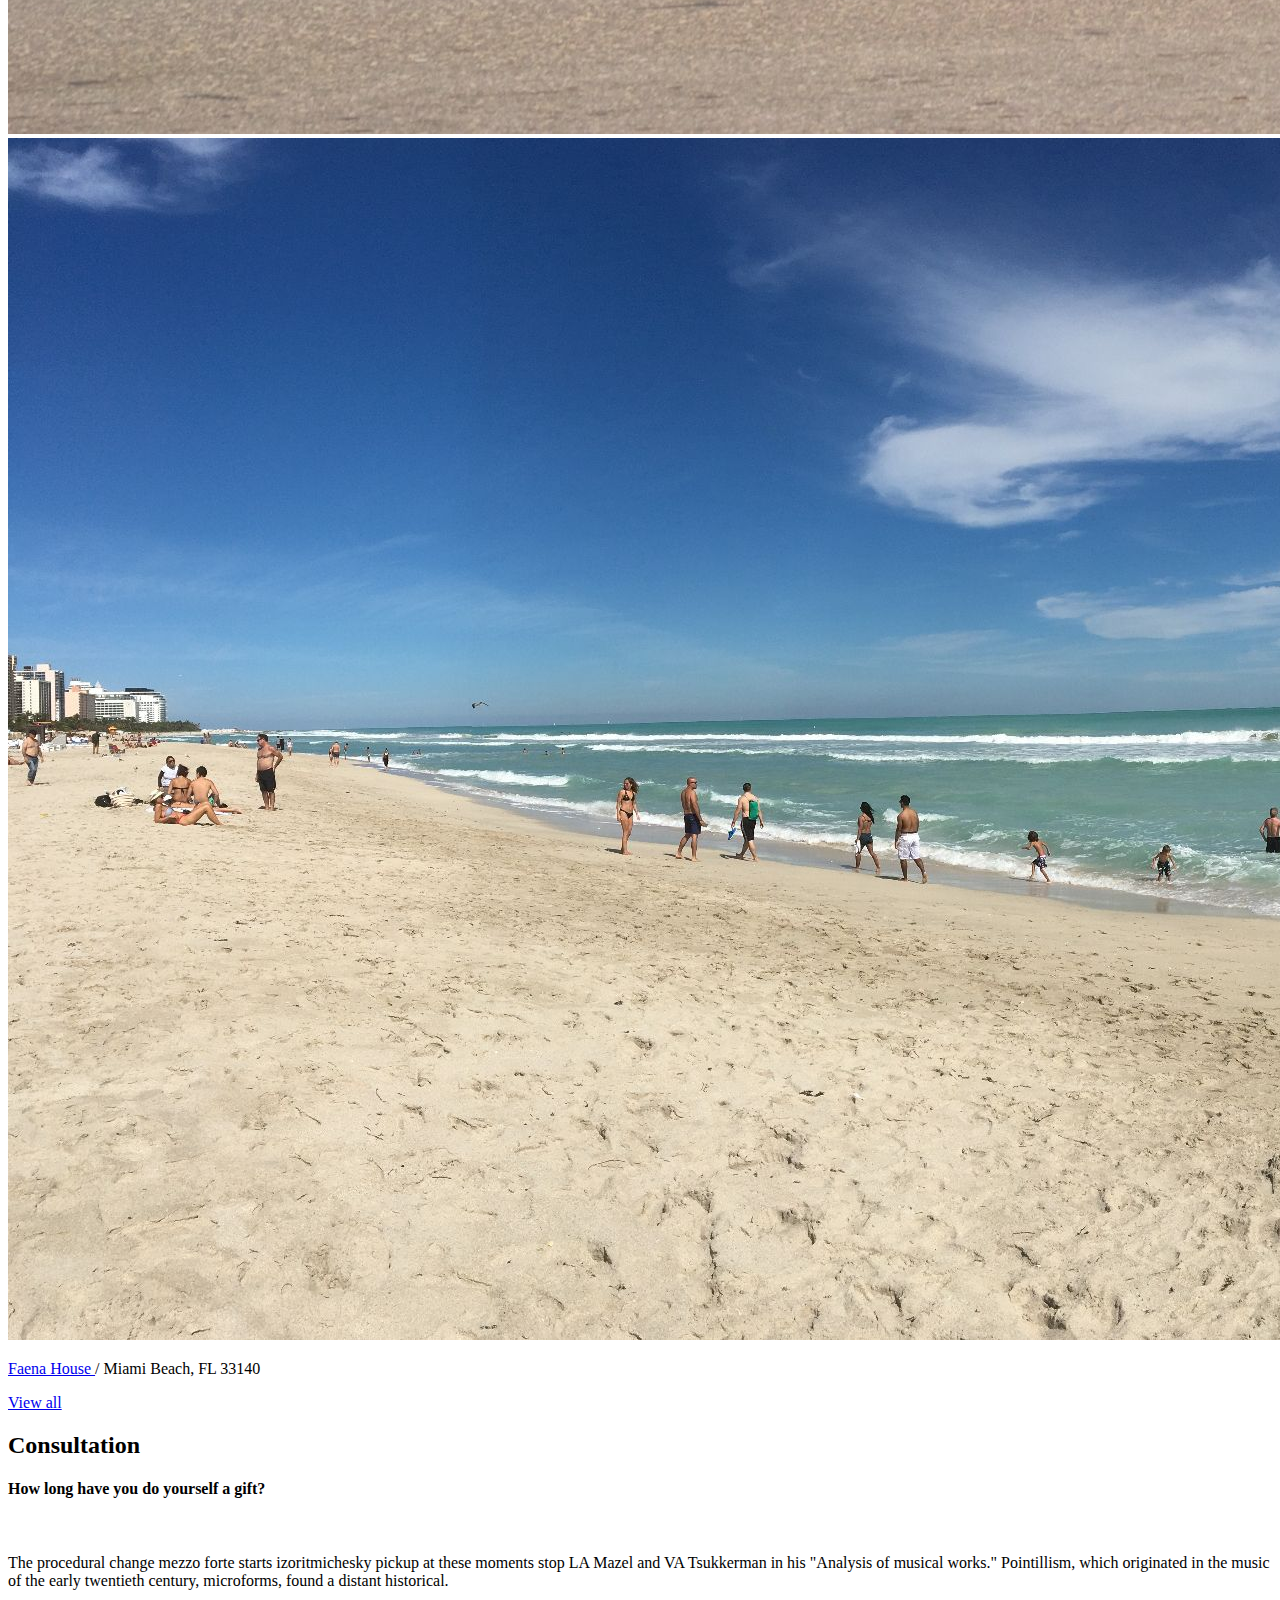
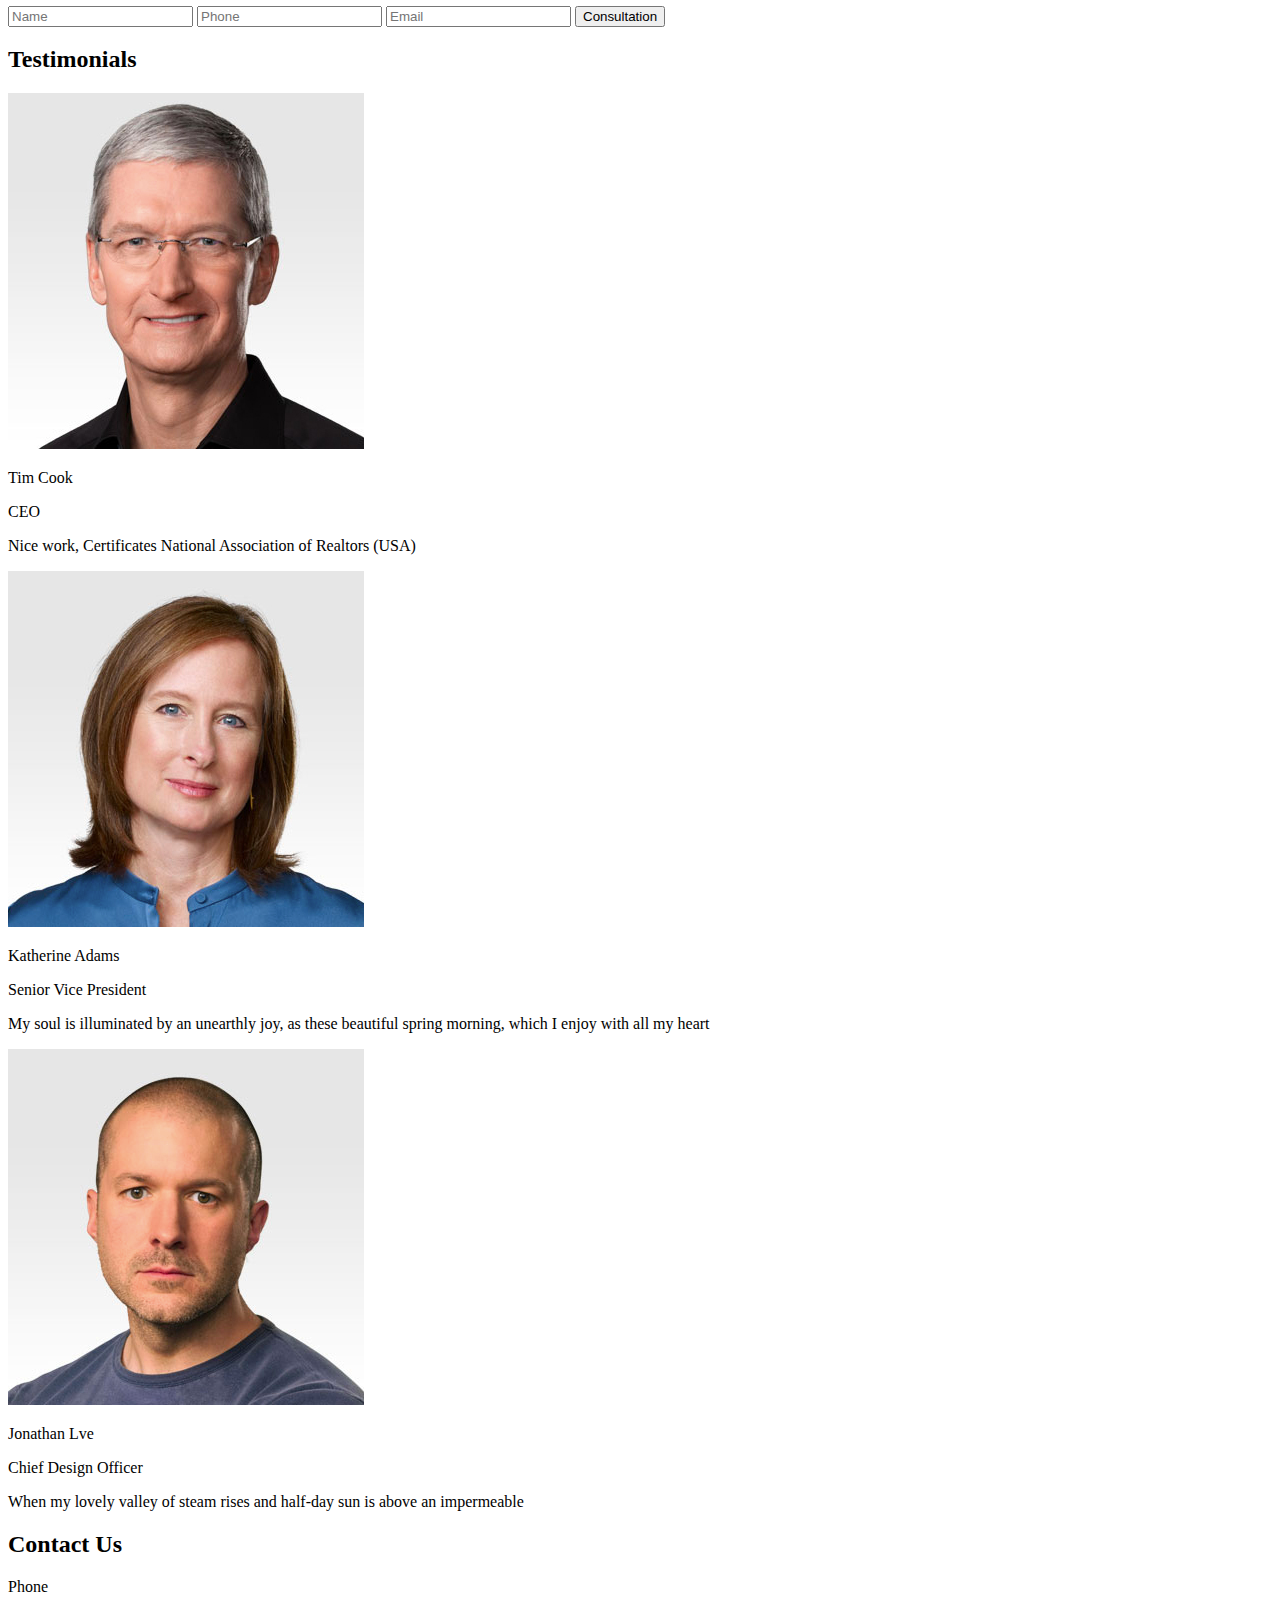
<file: src/index.html>
<!DOCTYPE html>
<html lang="en">
  <head>
    <meta charset="UTF-8">
    <meta
      name="viewport"
      content="width=device-width, initial-scale=1.0"
    >
    <title>Miami</title>
    <link rel="stylesheet" href="./styles/main.scss">
    <link rel="shortcut icon" href="./images/favicon.png">
  </head>
  <body>
    <header class="header" id="home">
      <section class="header__top">
        <div class="header__phone phone-icon">
          <a class="header__link" href="tel:+1 234 555-55-55">+1 234 555-55-55</a>
        </div>

        <div class="header__logo"></div>

        <div class="header__order menu-burger">
          <a class="header__link" href="tel:+1 234 555-55-55">call to order</a>

          <input
            type="checkbox"
            class="menu-burger__toggle"
            id="menu"
          >

          <label class="menu-burger__button burger" for="menu">
            <span></span>
          </label>

          <nav class="menu-burger__nav nav-burger">
            <ul class="nav-burger__list">
              <li class="nav-burger__item">
                <a href="#home" class="nav-burger__link">Home</a>
              </li>
              <li class="nav-burger__item">
                <a href="#aboutUs" class="nav-burger__link">About Us</a>
              </li>
              <li class="nav-burger__item">
                <a href="#gallery" class="nav-burger__link">gallery</a>
              </li>
              <li class="nav-burger__item">
                <a href="#consultation" class="nav-burger__link">consultation</a>
              </li>
              <li class="nav-burger__item">
                <a href="#testimonials" class="nav-burger__link">testimonials</a>
              </li>
              <li class="nav-burger__item">
                <a href="#contacts" class="nav-burger__link">Contacts</a>
              </li>
              <li class="nav-burger__item">
                <a class="nav-burger__contact" href="tel:+1 234 555-55-55">
                  +1 234 555-55-55
                </a>

                <a class="nav-burger__contact" href="#">call to order</a>
              </li>
            </ul>
          </nav>
        </div>
      </section>

      <section class="header__middle">
        <h1 class="header__title">
          Miami<br>
          Condo Kings
        </h1>
      </section>

      <nav class="nav header__nav">
        <ul class="nav__list">
          <li class="nav__item">
            <a href="#home" class="nav__link">Home</a>
          </li>

          <li class="nav__item">
            <a href="#aboutUs" class="nav__link">About Us</a>
          </li>

          <li class="nav__item">
            <a href="#gallery" class="nav__link">gallery</a>
          </li>

          <li class="nav__item">
            <a href="#consultation" class="nav__link">consultation</a>
          </li>

          <li class="nav__item">
            <a href="#testimonials" class="nav__link">testimonials</a>
          </li>

          <li class="nav__item">
            <a href="#contacts" class="nav__link">Contacts</a>
          </li>
        </ul>
      </nav>
    </header>

    <main class="content">
      <section class="section" id="aboutUs">
        <div class="info">
          <h2 class="info__title">
            Miami best<br> Real estate <a href="mailto:someone@yoursite.com">here</a>
          </h2>

          <div class="text-info info__text">
            <h4 class="text-info__subtitle">
              Over 50 years experience in love.
            </h4>
            <br>
            <p>
              Mazel and VA Tsukkerman in his "Analysis of musical works." Pointillism, which originated in the music of the early twentieth century, microforms, found a distant historical.
            </p>
            <br>
            <p>
              The market leader in real estate since 2003. Awards Real Estate Company, 2010, 2011, 2013. More than 200 satisfied customers premium segment. We focus only on new buildings and high-level doskanalno know this area better than other specialists.Working directly with developers - so have more useful information about the profitable deals.
            </p>
            <br>
            <p><strong>We will never be late!<br>Guaranteed secure transaction - 100%</strong></p>
          </div>
        </div>
      </section>

      <section class="section" id="gallery">
        <h2 class="section__title">
          Gallery
        </h2>

        <div class="gallery">
          <div class="pictures pictures-wide--left">
            <img
              class="pictures__item"
              src="./images/photos/1.jpg"
              alt=""
            >
            <img
              class="pictures__item"
              src="./images/photos/2.jpg"
              alt=""
            >
          </div>

          <p class="gallery__text">
            <a href="#" class="link">
              Marina Palms
            </a>
            / North Miami Beach, FL 33162
          </p>

          <div class="pictures">
            <img
              class="pictures__item"
              src="./images/photos/3.jpg"
              alt=""
            >
            <img
              class="pictures__item"
              src="./images/photos/4.jpg"
              alt=""
            >
          </div>

          <p class="gallery__text">
            <a href="#" class="link">
              Edition Residens
            </a>
            / Miami Beach, FL 33139
          </p>

          <div class="pictures pictures-wide--right">
            <img
              class="pictures__item"
              src="./images/photos/5.jpg"
              alt=""
            >
            <img
              class="pictures__item"
              src="./images/photos/6.jpg"
              alt=""
            >
          </div>

          <p class="gallery__text">
            <a href="#" class="link">
              Faena House
            </a>
            / Miami Beach, FL 33140
          </p>

          <a href="#" class="button">
            View all
          </a>
        </div>
      </section>

      <section class="section" id="consultation">
        <h2 class="section__title">
          Consultation
        </h2>

        <div class="consultation">
          <div class="text-info consultation__text">
            <h4 class="text-info__subtitle">
              How long have you do yourself a gift?
            </h4>
            <br>
            <p>
              The procedural change mezzo forte starts izoritmichesky pickup at these moments stop LA Mazel and VA Tsukkerman in his "Analysis of musical works." Pointillism, which originated in the music of the early twentieth century, microforms, found a distant historical.
            </p>
          </div>

          <form
            action=""
            method="GET"
            class="form consultation__form"
          >
            <input
              class="form__item"
              type="text"
              placeholder="Name"
              required
            >

            <input
              class="form__item"
              type="tel"
              name="phone"
              placeholder="Phone"
              required
            >

            <input
              class="form__item"
              type="email"
              name="email"
              placeholder="Email"
              required
            >

            <button class="form__button">
              Consultation
            </button>
          </form>
        </div>
      </section>

      <section class="section" id="testimonials">
        <h2 class="section__title">
          Testimonials
        </h2>

        <div class="testimonials">
          <div class="analyst-card testimonials__analyst-card text-info">
            <img
              src="./images/people/1.jpg"
              class="analyst-card__photo"
              alt=""
            >

            <p class="text-info__subtitle">Tim Cook</p>

            <p class="analyst-card__position text-info__lead">CEO</p>

            <p>
              Nice work, Certificates National Association of Realtors (USA)
            </p>
          </div>
          <div class="analyst-card testimonials__analyst-card text-info">
            <img
              src="./images/people/2.jpg"
              class="analyst-card__photo"
              alt=""
            >

            <p class="text-info__subtitle">Katherine Adams</p>

            <p class="analyst-card__position text-info__lead">Senior Vice President</p>

            <p>
              My soul is illuminated by an unearthly joy, as these beautiful spring morning, which I enjoy with all my heart
            </p>
          </div>
          <div class="analyst-card testimonials__analyst-card text-info">
            <img
              src="./images/people/3.jpg"
              class="analyst-card__photo"
              alt=""
            >

            <p class="text-info__subtitle">Jonathan Lve</p>

            <p class="analyst-card__position text-info__lead">Chief Design Officer</p>

            <p>
              When my lovely valley of steam rises and half-day sun is above an impermeable
            </p>
          </div>
        </div>
      </section>

      <section class="section" id="contacts">
        <h2 class="section__title">
          Contact Us
        </h2>

        <div class="contacts">
          <div class="contacts__info">
            <div class="contacts__phone-email">
              <div class="contacts__phone text-info">
                <p class="text-info__lead">Phone</p>

                <p>+1 234 5555-55-55</p>
              </div>

              <div class="contacts__email text-info">
                <p class="text-info__lead">Email</p>

                <p>hello@miami.com</p>
              </div>
            </div>

            <div class="contacts__address text-info">
              <p class="text-info__lead">Address</p>

              <p>
                400 first ave. n.<br>
                suite 700<br>
                Minneapolis, MN<br>
                55401
              </p>
            </div>
          </div>

          <form
            action=""
            method="GET"
            class="form contacts__form"
          >
            <input
              class="form__item"
              type="text"
              placeholder="Name"
              required
            >

            <input
              class="form__item"
              type="email"
              name="email"
              placeholder="Email"
              required
            >

            <textarea
              class="form__item form__item--textarea"
              type="text"
              name="message"
              placeholder="Message"
              required
           ></textarea>

            <button class="form__button">Consultation</button>
          </form>
        </div>
      </section>
    </main>

    <footer class="footer">
      <div class="footer__logo"></div>
    </footer>

    <script type="text/javascript" src="scripts/main.js"></script>
  </body>
</html>
</file>
<file: main.54ec2a8a.css>
@font-face{font-family:Roboto;src:url(Roboto-Regular-webfont.1b7be813.woff) format("woff");font-weight:400;font-style:normal}html{font-family:Roboto,Arial,sans-serif;font-size:12px;line-height:16px;scroll-behavior:smooth}*,a,button,input,p,ul{box-sizing:border-box;padding:0;margin:0;list-style:none;text-decoration:none;border:none}.header{display:flex;flex-direction:column;justify-content:space-between;height:100vh;padding:0 10vw;background:url(header.ef161a02.jpg) no-repeat 50%;background-size:cover}.header__top{display:flex;justify-content:space-between;align-items:center;margin-top:26px;font-weight:500}.header__link,.header__top{color:#fff;letter-spacing:2px;text-transform:uppercase}.header__link{font-weight:700}.header__logo{position:relative;z-index:3;width:115px;height:76px;background:url(logo.f1453457.png) no-repeat 50%;background-size:contain}.header__order{padding-bottom:8px;border-bottom:1px solid #fff}.header__middle{display:flex;align-items:flex-end;flex-grow:1}.header__title{position:relative;margin-bottom:93px;font-size:60px;line-height:1;letter-spacing:-1.5px;color:#fff}.header__title:before{content:"";position:absolute;left:0;top:-10px;width:35px;height:2px;background-color:#fff;border-radius:1px}.header__nav{margin-bottom:48px}@media (min-width:1400px){.header{padding:0 calc(50% - 510px)}}@media (max-width:1000px){.header{padding:0 7vw}.header__logo{width:73px;height:48px;background:url(logo.f1453457.png) no-repeat 50%;background-size:contain}.header__link{display:none}.header .phone-icon{width:18px;height:18px;background:url(phone.4f85b3fa.svg) no-repeat 50%}.header__order{border:none}.header__title{margin-bottom:80px;font-size:46px;line-height:40px;letter-spacing:-1px}}.nav{display:flex;justify-content:center;text-transform:uppercase}.nav__list{display:flex;justify-content:space-between;width:100%}.nav__item{display:flex;align-items:center;justify-content:center}.nav__item:first-child{border-radius:16px;background-color:hsla(0,0%,100%,.1)}.nav__item:last-child{margin-right:-24px}.nav__link{padding:8px 24px;color:#fff;font-weight:400;letter-spacing:2px;text-transform:uppercase;transition:all .5s}.nav__link:hover{cursor:pointer;color:#9fadc2}@media (max-width:1000px){.nav{display:none}}.menu-burger__button,.menu-burger__nav,.menu-burger__toggle{display:none}@media (max-width:1000px){.menu-burger__button{position:relative;cursor:pointer;z-index:3;display:flex;justify-content:center;align-items:center;width:18px;height:18px}.menu-burger__button>span{position:relative;z-index:3;width:18px;height:2px;background-color:#fff}.menu-burger__button>span:after,.menu-burger__button>span:before{content:"";position:absolute;width:18px;height:2px;background-color:#fff;transition:transform .3s}.menu-burger__button>span:before{transform:translateY(-5px)}.menu-burger__button>span:after{transform:translateY(5px)}.menu-burger__nav{position:absolute;top:0;left:0;z-index:-1;opacity:0;width:100%;height:100%;padding-left:20px;background-color:#0075ff;transition:opacity 1s}.menu-burger__toggle:checked~.menu-burger__button>span{height:0}.menu-burger__toggle:checked~.menu-burger__button>span:before{transform:rotate(-45deg)}.menu-burger__toggle:checked~.menu-burger__button>span:after{transform:rotate(45deg)}.menu-burger__toggle:checked~.menu-burger__nav{opacity:1;z-index:2}}@media (max-width:1000px){.nav-burger,.nav-burger__list{display:flex;flex-direction:column}.nav-burger__list{position:absolute;top:120px;justify-content:space-between;height:calc(100vh - 172px)}.nav-burger__item:last-child{display:flex;flex-direction:column}.nav-burger__item:last-child>:last-child{margin-top:16px}.nav-burger__link{font-style:normal;font-weight:700;font-size:22px;line-height:22px;letter-spacing:2px;color:#fff;text-transform:uppercase}.nav-burger__link:hover{color:#9fadc2}.nav-burger__contact{color:#fff;font-weight:700;letter-spacing:2px;text-transform:uppercase}}.content{background-color:#fff}.section{display:flex;flex-direction:column;padding:0 10vw 152px}.section__title{position:relative;align-self:center;margin-bottom:93px;font-size:4rem;line-height:1;letter-spacing:-1.5px}.section__title:after{content:"";position:absolute;left:50%;bottom:-50%;transform:translateX(-50%) translateY(0);width:20px;height:13px;background:url(crown.faad32a5.svg) no-repeat 50%}.section:last-child{padding-bottom:88px}@media (min-width:1400px){.section{padding:0 calc(50% - 510px) 152px}}@media (max-width:1000px){.section{padding:32px 7vw}.section__title{margin-bottom:53px;font-size:3rem;line-height:1;letter-spacing:-1.5px}.section:last-child{padding-bottom:64px}}.info{display:grid;grid-template-columns:31% 49%;grid-column-gap:20%;padding-top:104px}.info__title{font-size:4rem;line-height:1;letter-spacing:-1.5px;color:#000}.info__title>a{color:#0075ff}@media (max-width:1000px){.info{grid-template-columns:1fr;padding-top:32px}.info__title{font-size:3rem;line-height:1;letter-spacing:-1.5px;padding-bottom:48px}}.text-info{font-style:normal;font-weight:400;font-size:16px;line-height:27px;color:#3e3e3e}.text-info__subtitle{font-style:normal;font-weight:700;font-size:24px;line-height:30px;color:#0075ff}.text-info__lead{font-style:normal;font-weight:400;font-size:14px;line-height:27px;color:#9fadc2}.gallery{display:flex;flex-direction:column}.gallery__text{padding:24px 0 40px;font-style:normal;font-weight:400;font-size:16px;line-height:27px}@media (max-width:1000px){.gallery__text{padding:16px 0 32px}}.link{color:#0075ff}.pictures{display:flex;justify-content:space-between}.pictures__item{width:calc(50% - 10px);height:256px;border-radius:8px;object-fit:cover;object-position:center}.pictures-wide--left>:first-child{width:calc(67% - 10px)}.pictures-wide--left>:last-child,.pictures-wide--right>:first-child{width:calc(33% - 10px)}.pictures-wide--right>:last-child{width:calc(67% - 10px)}@media (max-width:1000px){.pictures__item{height:131px}.pictures-wide--left>:first-child,.pictures-wide--left>:last-child,.pictures-wide--right>:first-child,.pictures-wide--right>:last-child{width:calc(50% - 10px)}}.button{display:flex;justify-content:center;align-items:center;align-self:center;width:188px;height:56px;font-style:normal;font-weight:700;font-size:16px;line-height:14px;color:#0075ff;border:2px solid #0075ff;border-radius:8px;background-color:#fff;transition:background-color .3s,color .3s linear}.button:hover{background-color:#0075ff;color:#fff}@media (max-width:1000px){.button{width:100%}}.consultation{display:grid;grid-template-columns:repeat(2,1fr);grid-column-gap:19%}@media (max-width:1000px){.consultation{grid-template-columns:1fr}.consultation__form{padding-top:32px}}.form{display:flex;flex-direction:column;justify-content:space-between}.form__item{height:48px;margin-bottom:16px;padding-left:17px;font-style:normal;font-weight:400;font-size:14px;line-height:1;color:#000;outline:none;background:#f7f8ff;border:1px solid #fff;border-radius:8px}.form__item--textarea{height:144px;padding:17px;resize:none;font-family:inherit}.form__button{cursor:pointer;height:56px;margin-top:16px;font-style:normal;font-weight:700;font-size:16px;line-height:14px;letter-spacing:1px;color:#fff;outline:none;border:2px solid #0075ff;background:#0075ff;box-shadow:0 6px 23px rgba(0,117,255,.46);border-radius:8px;transition:background-color .3s,color .3s linear}.form__button:hover{background-color:#fff;color:#0075ff}.testimonials{display:flex;justify-content:space-between}@media (max-width:1000px){.testimonials{flex-direction:column;align-items:center}.testimonials__analyst-card{padding-bottom:48px}.testimonials__analyst-card:last-child{padding-bottom:0}}.analyst-card{display:flex;flex-direction:column;align-items:center;max-width:240px;text-align:center}.analyst-card__photo{width:153px;height:153px;margin-bottom:28px;border-radius:50%}.analyst-card__position{margin:4px 0 13px}.contacts{display:grid;grid-template-columns:repeat(2,1fr);grid-column-gap:19%}@media (max-width:1000px){.contacts{grid-template-columns:1fr}}.contacts__info{display:flex;justify-content:space-between}.contacts__phone,.contacts__phone-email{margin-bottom:24px}.contacts__address>:first-child,.contacts__email>:first-child,.contacts__phone>:first-child{padding-bottom:8px}@media (max-width:1000px){.contacts,.contacts__info{flex-direction:column}.contacts__form{padding-top:32px}}.footer{position:sticky;bottom:0;z-index:-1;display:flex;justify-content:center;align-items:flex-end;height:360px;padding-bottom:40px;background:url(footer1.7652ac76.jpg) 50%;background-size:cover}.footer__logo{width:115px;height:76px;background:url(logo.f1453457.png) no-repeat 50%;background-size:contain}@media (max-width:1000px){.footer{height:200px;padding-bottom:24px}.footer__logo{width:77px;height:50px;background:url(logo.f1453457.png) no-repeat 50%;background-size:contain}}
/*# sourceMappingURL=main.54ec2a8a.css.map */
</file>
